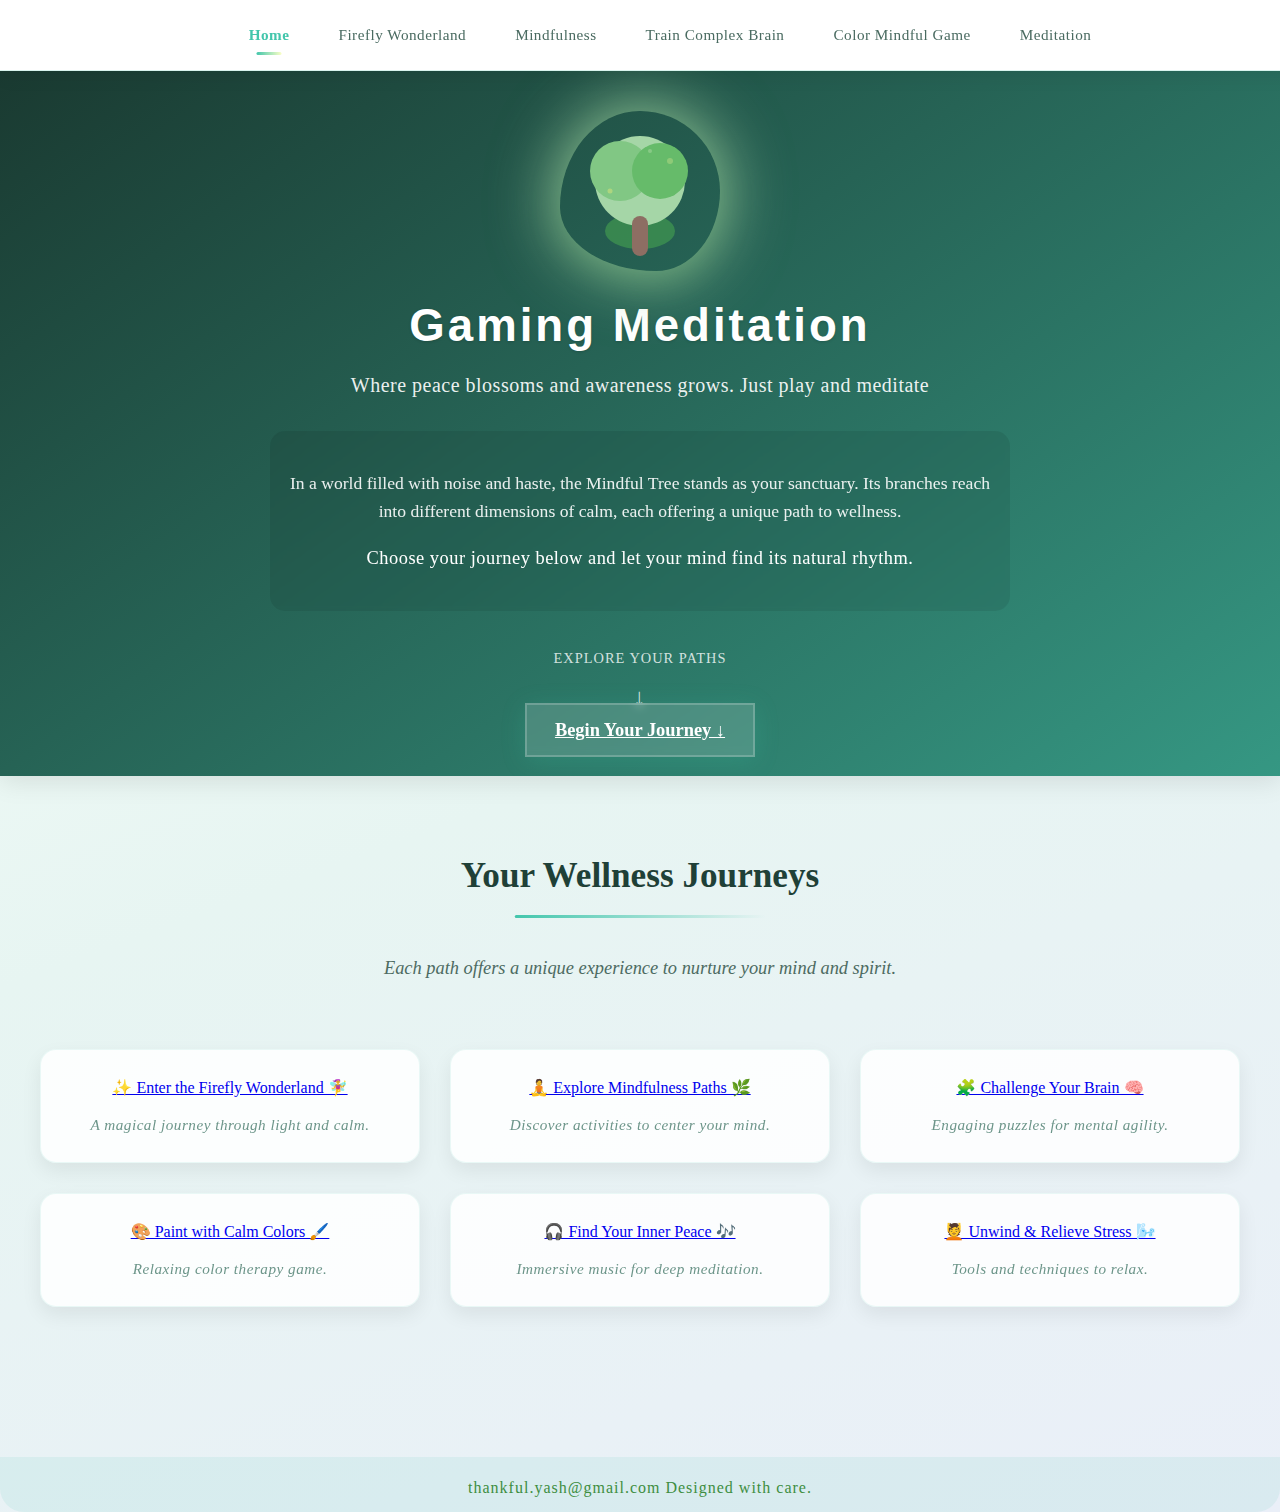
<file: index.html>
<!DOCTYPE html>
<html lang="en">
<head>
    <meta charset="UTF-8">
    <meta name="viewport" content="width=device-width, initial-scale=1.0">
    <title>Mindful Tree - Home</title>
    <link rel="stylesheet" href="styles.css">
</head>
<body class="tree-bg">
    <header class="site-header">
        <nav class="nav">
            <a href="index.html" class="active">Home</a>
            <a href="Firefly wonderland.html">Firefly Wonderland</a>
            <a href="mindfulness.html">Mindfulness</a>
            <a href="train complex brain.html">Train Complex Brain</a>
            <a href="color mindful game.html">Color Mindful Game</a>
            <a href="meditation.html">Meditation</a>
        </nav>
    </header>
    <div class="hero">
        <div class="journey-intro">
            <div class="tree-illustration premium-tree">
                <!-- Animated SVG Tree -->
                <svg viewBox="0 0 160 160" width="160" height="160" class="tree-svg">
                    <ellipse cx="80" cy="120" rx="35" ry="18" fill="#4caf50" opacity="0.5"/>
                    <circle cx="80" cy="70" r="45" fill="#a5d6a7"/>
                    <circle cx="60" cy="60" r="30" fill="#81c784"/>
                    <circle cx="100" cy="60" r="28" fill="#66bb6a"/>
                    <rect x="72" y="105" width="16" height="40" rx="8" fill="#8d6e63"/>
                    <g class="fireflies">
                        <circle cx="110" cy="50" r="3" fill="#fff59d" opacity="0.8">
                            <animate attributeName="opacity" values="0.8;0.1;0.8" dur="2s" repeatCount="indefinite"/>
                        </circle>
                        <circle cx="50" cy="80" r="2.5" fill="#fff176" opacity="0.7">
                            <animate attributeName="opacity" values="0.7;0.2;0.7" dur="2.2s" repeatCount="indefinite"/>
                        </circle>
                        <circle cx="90" cy="40" r="2" fill="#fffde7" opacity="0.6">
                            <animate attributeName="opacity" values="0.6;0.15;0.6" dur="1.8s" repeatCount="indefinite"/>
                        </circle>
                    </g>
                </svg>
            </div>
            <h1 class="main-title premium-title">Gaming Meditation</h1>
            <p class="tagline">Where peace blossoms and awareness grows. Just play and meditate</p>
            
            <div class="story-intro">
                <p>In a world filled with noise and haste, the Mindful Tree stands as your sanctuary. Its branches reach into different dimensions of calm, each offering a unique path to wellness.</p>
                <p class="highlight-text">Choose your journey below and let your mind find its natural rhythm.</p>
            </div>
            
            <div class="scroll-indicator">
                <span>Explore Your Paths</span>
                <div class="arrow-down">↓</div>
            </div>
            <a class="main-btn hero-btn" href="#explore">Begin Your Journey ↓</a>
        </div>
    </div>
    
    <section id="explore" class="journey-paths">
        <h2 class="section-title">Your Wellness Journeys</h2>
        <p class="journey-intro-text">Each path offers a unique experience to nurture your mind and spirit.</p>
        
        <div class="button-group">
            <div class="button-item">
                <a class="main-btn" href="Firefly wonderland.html">✨ Enter the Firefly Wonderland 🧚‍♀️</a>
                <span class="caption">A magical journey through light and calm.</span>
            </div>
            <div class="button-item">
                <a class="main-btn" href="mindfulness.html">🧘 Explore Mindfulness Paths 🌿</a>
                <span class="caption">Discover activities to center your mind.</span>
            </div>
            <div class="button-item">
                <a class="main-btn" href="train complex brain.html">🧩 Challenge Your Brain 🧠</a>
                <span class="caption">Engaging puzzles for mental agility.</span>
            </div>
            <div class="button-item">
                <a class="main-btn" href="color mindful game.html">🎨 Paint with Calm Colors 🖌️</a>
                <span class="caption">Relaxing color therapy game.</span>
            </div>
            <div class="button-item">
                <a class="main-btn" href="meditation.html">🎧 Find Your Inner Peace 🎶</a>
                <span class="caption">Immersive music for deep meditation.</span>
            </div>
            <div class="button-item">
                <a class="main-btn" href="button_combined.html">💆 Unwind & Relieve Stress 🌬️</a>
                <span class="caption">Tools and techniques to relax.</span>
            </div>
        </div>
    </section>

    <footer class="site-footer">
        <span>thankful.yash@gmail.com Designed with care.</span>
    </footer>
    <script src="main.js"></script>
</body>
</html>
</file>
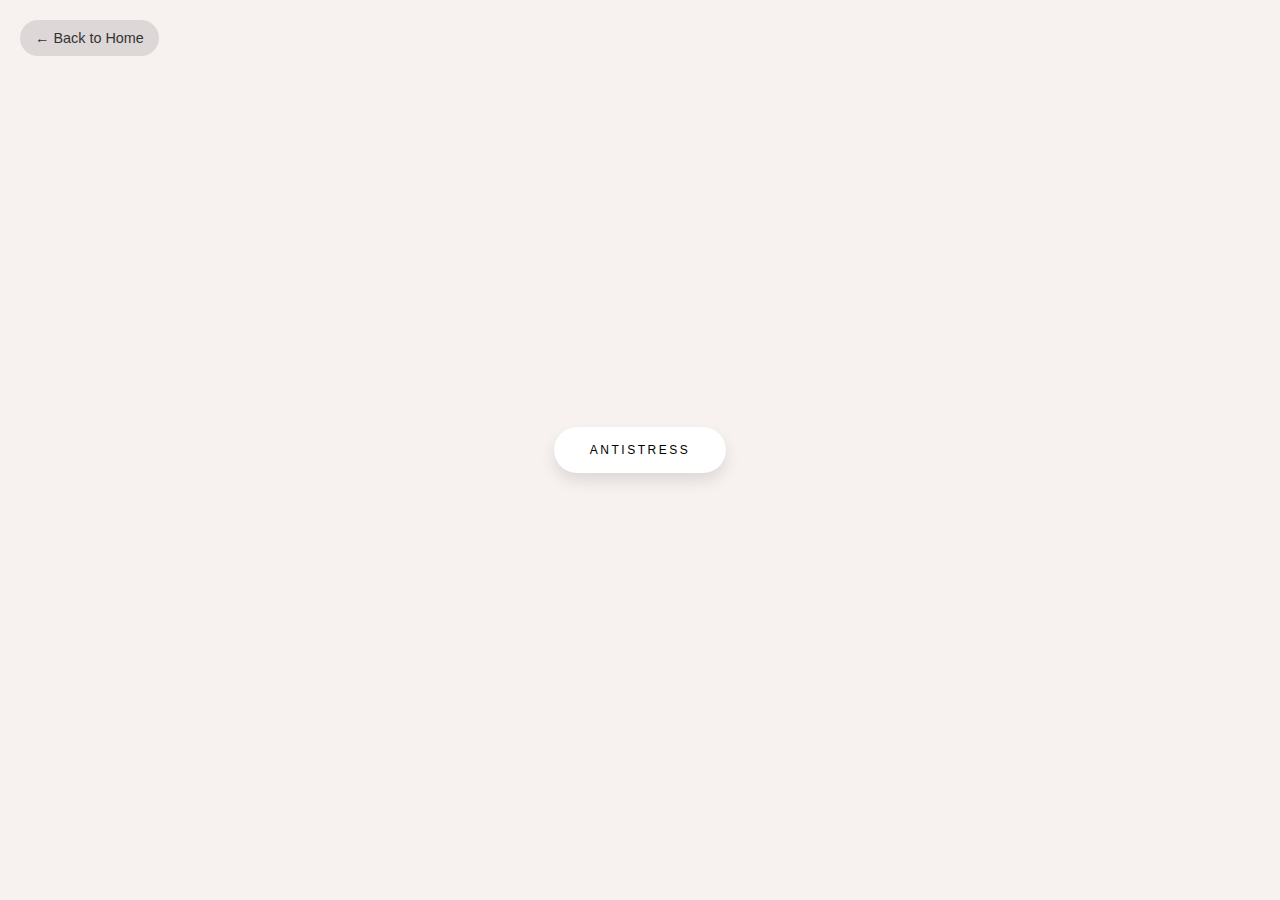
<file: button_combined.html>
<!DOCTYPE html>
<html>
<head>
<meta charset="UTF-8">
<title>button</title>
<style>
body {
  background: #f7f1f0;
  display: flex;
  justify-content: center;
  align-items: center;
  height: 100vh;
  margin: 0;
  font-family: 'Segoe UI', Tahoma, Geneva, Verdana, sans-serif;
  position: relative;
}

.back-button {
  position: absolute;
  top: 20px;
  left: 20px;
  background: rgba(0, 0, 0, 0.1);
  color: #333;
  border: none;
  padding: 10px 15px;
  border-radius: 20px;
  cursor: pointer;
  font-size: 0.9rem;
  transition: all 0.3s ease;
  text-decoration: none;
  z-index: 10;
}

.back-button:hover {
  background: rgba(0, 0, 0, 0.2);
  transform: translateY(-2px);
}
/* From Uiverse.io by cssbuttons-io */ 
button {
  padding: 1.3em 3em;
  font-size: 12px;
  text-transform: uppercase;
  letter-spacing: 2.5px;
  font-weight: 500;
  color: #000;
  background-color: #fff;
  border: none;
  border-radius: 45px;
  box-shadow: 0px 8px 15px rgba(0, 0, 0, 0.1);
  transition: all 0.3s ease 0s;
  cursor: pointer;
  outline: none;
}

button:hover {
  background-color: #23c483;
  box-shadow: 0px 15px 20px rgba(46, 229, 157, 0.4);
  color: #fff;
  transform: translateY(-7px);
}

button:active {
  transform: translateY(-1px);
}
</style>
</head>
<body>
  <a href="index.html" class="back-button">← Back to Home</a>
<!-- From Uiverse.io by cssbuttons-io --> 
<button> AntiStress
</button>
</body>
</html>
</file>
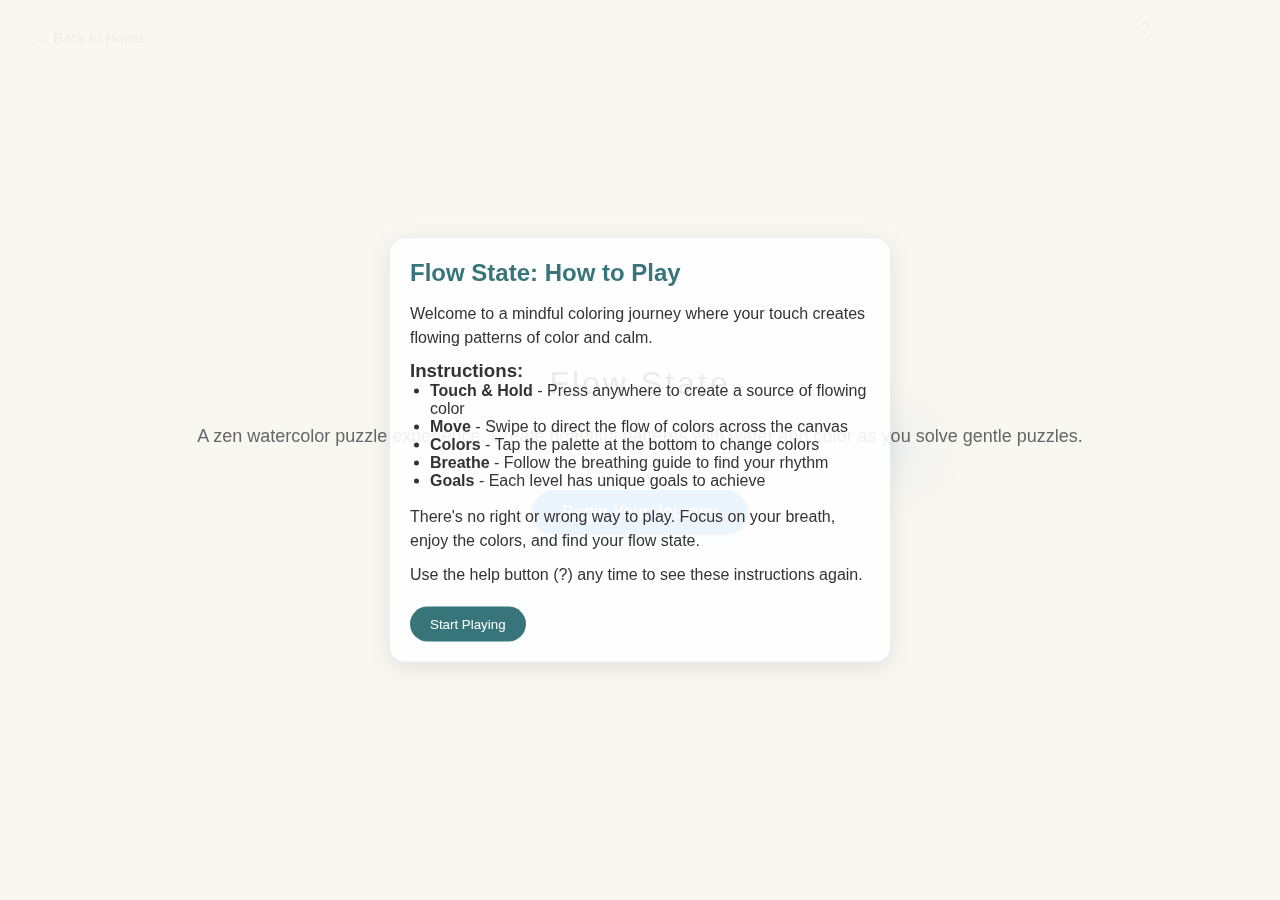
<file: color mindful game.html>
<!DOCTYPE html>
<html lang="en">
<head>
    <meta charset="UTF-8">
    <meta name="viewport" content="width=device-width, initial-scale=1.0, maximum-scale=1.0, user-scalable=no">
    <title>Flow State: Zen Watercolor Puzzles</title>
    <style>
        /* Main styling */
        * {
            margin: 0;
            padding: 0;
            box-sizing: border-box;
            font-family: 'Segoe UI', Tahoma, Geneva, Verdana, sans-serif;
        }
        
        body {
            overflow: hidden;
            background-color: #f5f5f5;
            touch-action: none;
            position: fixed;
            width: 100%;
            height: 100%;
        }
        
        #gameCanvas {
            position: absolute;
            top: 0;
            left: 0;
            width: 100%;
            height: 100%;
            background-image: url('[data-uri]');
            background-size: 100px 100px;
            background-color: #f9f7f1;
            cursor: none;
        }
        
        /* UI Elements */
        .ui-container {
            position: absolute;
            width: 100%;
            padding: 20px;
            z-index: 100;
            pointer-events: none;
        }
        
        .header {
            display: flex;
            justify-content: space-between;
            align-items: center;
            opacity: 0.8;
        }
        
        .back-button {
            position: absolute;
            top: 20px;
            left: 20px;
            background: rgba(255, 255, 255, 0.7);
            color: #333;
            border: none;
            padding: 10px 15px;
            border-radius: 20px;
            cursor: pointer;
            font-size: 0.9rem;
            transition: all 0.3s ease;
            text-decoration: none;
            z-index: 200;
            pointer-events: auto;
        }
        
        .back-button:hover {
            background: rgba(255, 255, 255, 0.9);
            transform: translateY(-2px);
        }
        
        .instructions-panel {
            position: absolute;
            top: 50%;
            left: 50%;
            transform: translate(-50%, -50%);
            background: rgba(255, 255, 255, 0.9);
            color: #333;
            padding: 20px;
            border-radius: 15px;
            max-width: 500px;
            width: 90%;
            box-shadow: 0 5px 25px rgba(0, 0, 0, 0.1);
            z-index: 300;
            text-align: left;
            pointer-events: auto;
            display: none;
        }
        
        .instructions-panel h2 {
            margin-bottom: 15px;
            color: #38757a;
        }
        
        .instructions-panel p {
            margin-bottom: 10px;
            line-height: 1.5;
        }
        
        .instructions-panel ul {
            margin-left: 20px;
            margin-bottom: 15px;
        }
        
        .instructions-panel button {
            background: #38757a;
            color: white;
            border: none;
            padding: 10px 20px;
            border-radius: 20px;
            cursor: pointer;
            margin-top: 10px;
        }
        
        .help-button {
            pointer-events: auto;
        }
        
        .title {
            color: #333;
            font-size: 24px;
            font-weight: 300;
            letter-spacing: 2px;
            text-shadow: 0 2px 4px rgba(0,0,0,0.1);
            opacity: 0;
            transition: opacity 1.5s ease;
        }
        
        .controls {
            display: flex;
            gap: 15px;
        }
        
        .control-btn {
            background: rgba(255, 255, 255, 0.7);
            border: none;
            border-radius: 50%;
            width: 40px;
            height: 40px;
            display: flex;
            align-items: center;
            justify-content: center;
            box-shadow: 0 2px 4px rgba(0,0,0,0.1);
            cursor: pointer;
            opacity: 0;
            transition: opacity 1.5s ease, transform 0.3s ease;
            pointer-events: auto;
        }
        
        .control-btn:hover {
            transform: scale(1.1);
            background: rgba(255, 255, 255, 0.9);
        }
        
        .color-palette {
            position: absolute;
            bottom: 30px;
            left: 50%;
            transform: translateX(-50%);
            display: flex;
            gap: 10px;
            padding: 10px 15px;
            background: rgba(255, 255, 255, 0.7);
            border-radius: 30px;
            box-shadow: 0 4px 12px rgba(0,0,0,0.1);
            opacity: 0;
            transition: opacity 1.5s ease;
            pointer-events: auto;
        }
        
        .color-option {
            width: 30px;
            height: 30px;
            border-radius: 50%;
            border: 2px solid white;
            cursor: pointer;
            transition: transform 0.3s ease;
        }
        
        .color-option:hover {
            transform: scale(1.2);
        }
        
        .color-option.active {
            transform: scale(1.2);
            box-shadow: 0 0 0 2px white, 0 0 0 4px currentColor;
        }
        
        .intro-screen {
            position: absolute;
            top: 0;
            left: 0;
            width: 100%;
            height: 100%;
            display: flex;
            flex-direction: column;
            justify-content: center;
            align-items: center;
            background: rgba(249, 247, 241, 0.95);
            z-index: 200;
            text-align: center;
            opacity: 1;
            transition: opacity 1s ease;
            pointer-events: auto;
        }
        
        .intro-title {
            font-size: 32px;
            margin-bottom: 20px;
            color: #333;
            font-weight: 300;
            letter-spacing: 3px;
        }
        
        .intro-subtitle {
            font-size: 18px;
            margin-bottom: 40px;
            color: #666;
            max-width: 80%;
            line-height: 1.6;
        }
        
        .start-btn {
            padding: 12px 30px;
            background: #418fde;
            border: none;
            border-radius: 30px;
            color: white;
            font-size: 18px;
            cursor: pointer;
            transition: transform 0.3s ease, background 0.3s ease;
            box-shadow: 0 4px 12px rgba(65, 143, 222, 0.3);
        }
        
        .start-btn:hover {
            transform: scale(1.05);
            background: #3a80c7;
        }
        
        .instructions {
            position: absolute;
            bottom: 100px;
            left: 50%;
            transform: translateX(-50%);
            background: rgba(255, 255, 255, 0.7);
            border-radius: 15px;
            padding: 12px 20px;
            box-shadow: 0 4px 12px rgba(0,0,0,0.1);
            opacity: 0;
            transition: opacity 1.5s ease;
            pointer-events: none;
        }
        
        .instruction-text {
            color: #333;
            font-size: 16px;
            text-align: center;
        }
        
        .level-complete {
            position: absolute;
            top: 0;
            left: 0;
            width: 100%;
            height: 100%;
            display: flex;
            flex-direction: column;
            justify-content: center;
            align-items: center;
            background: rgba(249, 247, 241, 0.8);
            z-index: 150;
            text-align: center;
            opacity: 0;
            pointer-events: none;
            transition: opacity 1s ease;
        }
        
        .complete-title {
            font-size: 32px;
            margin-bottom: 20px;
            color: #333;
            font-weight: 300;
        }
        
        .artwork {
            width: 300px;
            height: 300px;
            border-radius: 10px;
            margin-bottom: 30px;
            box-shadow: 0 8px 24px rgba(0,0,0,0.2);
            background: white;
            overflow: hidden;
        }
        
        .next-btn {
            padding: 12px 30px;
            background: #418fde;
            border: none;
            border-radius: 30px;
            color: white;
            font-size: 18px;
            cursor: pointer;
            transition: transform 0.3s ease, background 0.3s ease;
            box-shadow: 0 4px 12px rgba(65, 143, 222, 0.3);
            pointer-events: auto;
        }
        
        .next-btn:hover {
            transform: scale(1.05);
            background: #3a80c7;
        }
        
        .cursor-circle {
            position: absolute;
            width: 20px;
            height: 20px;
            border-radius: 50%;
            pointer-events: none;
            z-index: 110;
            opacity: 0.7;
            transform: translate(-50%, -50%);
            transition: width 0.3s ease, height 0.3s ease;
            box-shadow: 0 0 10px rgba(0,0,0,0.2);
        }
        
        .breathing-guide {
            position: absolute;
            top: 50%;
            left: 50%;
            transform: translate(-50%, -50%);
            width: 100px;
            height: 100px;
            border-radius: 50%;
            background: rgba(255, 255, 255, 0.2);
            z-index: 90;
            opacity: 0;
            pointer-events: none;
            transition: opacity 1s ease;
        }
        
        .breathing-circle {
            position: absolute;
            top: 50%;
            left: 50%;
            width: 80px;
            height: 80px;
            border-radius: 50%;
            background: rgba(255, 255, 255, 0.5);
            transform: translate(-50%, -50%);
            animation: breathe 8s infinite ease-in-out;
        }
        
        @keyframes breathe {
            0%, 100% {
                transform: translate(-50%, -50%) scale(0.8);
            }
            50% {
                transform: translate(-50%, -50%) scale(1.2);
            }
        }
        
        .level-indicator {
            position: absolute;
            top: 20px;
            right: 20px;
            background: rgba(255, 255, 255, 0.7);
            border-radius: 15px;
            padding: 8px 15px;
            box-shadow: 0 2px 8px rgba(0,0,0,0.1);
            opacity: 0;
            transition: opacity 1.5s ease;
        }
        
        .level-text {
            color: #333;
            font-size: 14px;
        }
        
        @media (max-width: 768px) {
            .intro-title {
                font-size: 28px;
            }
            
            .intro-subtitle {
                font-size: 16px;
            }
            
            .color-palette {
                bottom: 20px;
            }
            
            .instructions {
                bottom: 80px;
            }
            
            .color-option {
                width: 25px;
                height: 25px;
            }
        }
    </style>
</head>
<body>
    <canvas id="gameCanvas"></canvas>
    
    <a href="index.html" class="back-button">← Back to Home</a>
    
    <div class="instructions-panel" id="instructionsPanel">
        <h2>Flow State: How to Play</h2>
        <p>Welcome to a mindful coloring journey where your touch creates flowing patterns of color and calm.</p>
        <h3>Instructions:</h3>
        <ul>
            <li><strong>Touch & Hold</strong> - Press anywhere to create a source of flowing color</li>
            <li><strong>Move</strong> - Swipe to direct the flow of colors across the canvas</li>
            <li><strong>Colors</strong> - Tap the palette at the bottom to change colors</li>
            <li><strong>Breathe</strong> - Follow the breathing guide to find your rhythm</li>
            <li><strong>Goals</strong> - Each level has unique goals to achieve</li>
        </ul>
        <p>There's no right or wrong way to play. Focus on your breath, enjoy the colors, and find your flow state.</p>
        <p>Use the help button (?) any time to see these instructions again.</p>
        <button onclick="document.getElementById('instructionsPanel').style.display='none';">Start Playing</button>
    </div>
    
    <div class="ui-container">
        <div class="header">
            <h1 class="title">Flow State</h1>
            <div class="controls">
                <div class="help-button" onclick="showInstructions()">?</div>
                <button class="control-btn" id="resetBtn">
                    <svg xmlns="http://www.w3.org/2000/svg" width="20" height="20" viewBox="0 0 24 24" fill="none" stroke="currentColor" stroke-width="2" stroke-linecap="round" stroke-linejoin="round">
                        <path d="M3 12a9 9 0 0 1 9-9 9.75 9.75 0 0 1 6.74 2.74L21 8"></path>
                        <path d="M21 3v5h-5"></path>
                        <path d="M21 12a9 9 0 0 1-9 9 9.75 9.75 0 0 1-6.74-2.74L3 16"></path>
                        <path d="M3 21v-5h5"></path>
                    </svg>
                </button>
                <button class="control-btn" id="helpBtn" onclick="toggleHelp()">
                    <svg xmlns="http://www.w3.org/2000/svg" width="20" height="20" viewBox="0 0 24 24" fill="none" stroke="currentColor" stroke-width="2" stroke-linecap="round" stroke-linejoin="round">
                        <circle cx="12" cy="12" r="10"></circle>
                        <path d="M9.09 9a3 3 0 0 1 5.83 1c0 2-3 3-3 3"></path>
                        <line x1="12" y1="17" x2="12.01" y2="17"></line>
                    </svg>
                </button>
            </div>
        </div>
        
        <div class="instructions">
            <p class="instruction-text">Tap to place color. Swipe to guide the flow.</p>
        </div>
        
        <div class="color-palette">
            <div class="color-option active" style="background-color: #418fde;" data-color="#418fde"></div>
            <div class="color-option" style="background-color: #de5f65;" data-color="#de5f65"></div>
            <div class="color-option" style="background-color: #76c168;" data-color="#76c168"></div>
            <div class="color-option" style="background-color: #e6b54c;" data-color="#e6b54c"></div>
            <div class="color-option" style="background-color: #9b6ad8;" data-color="#9b6ad8"></div>
        </div>
    </div>
    
    <div class="breathing-guide">
        <div class="breathing-circle"></div>
    </div>
    
    <div class="level-indicator">
        <p class="level-text">Level 1: First Flow</p>
    </div>
    
    <div class="intro-screen">
        <h1 class="intro-title">Flow State</h1>
        <p class="intro-subtitle">A zen watercolor puzzle experience. Create beautiful patterns with water and color as you solve gentle puzzles.</p>
        <button class="start-btn">Begin Your Journey</button>
    </div>
    
    <div class="level-complete">
        <h2 class="complete-title">Beautiful Creation</h2>
        <div class="artwork">
            <canvas id="artworkCanvas"></canvas>
        </div>
        <button class="next-btn">Continue to Next Flow</button>
    </div>
    
    <div class="cursor-circle"></div>
    
    <script>
        document.addEventListener('DOMContentLoaded', function() {
            // Canvas setup
            const canvas = document.getElementById('gameCanvas');
            const ctx = canvas.getContext('2d');
            const artworkCanvas = document.getElementById('artworkCanvas');
            const artCtx = artworkCanvas.getContext('2d');
            
            // UI Elements
            const introScreen = document.querySelector('.intro-screen');
            const startButton = document.querySelector('.start-btn');
            const title = document.querySelector('.title');
            const controlButtons = document.querySelectorAll('.control-btn');
            const colorPalette = document.querySelector('.color-palette');
            const colorOptions = document.querySelectorAll('.color-option');
            const instructions = document.querySelector('.instructions');
            const levelIndicator = document.querySelector('.level-indicator');
            const breathingGuide = document.querySelector('.breathing-guide');
            const cursorCircle = document.querySelector('.cursor-circle');
            const levelComplete = document.querySelector('.level-complete');
            const nextButton = document.querySelector('.next-btn');
            const resetButton = document.getElementById('resetBtn');
            const helpButton = document.getElementById('helpBtn');
            
            // Game parameters
            let activeColor = '#418fde';
            let currentLevel = 1;
            let isPointerDown = false;
            let lastPointerX = 0;
            let lastPointerY = 0;
            let particles = [];
            let flows = [];
            let goalAreas = [];
            let completedGoals = 0;
            let totalGoals = 0;
            let isGameActive = false;
            let canvasWidth, canvasHeight;
            
            // Resize canvas to full window size
            function resizeCanvas() {
                canvasWidth = window.innerWidth;
                canvasHeight = window.innerHeight;
                canvas.width = canvasWidth;
                canvas.height = canvasHeight;
                artworkCanvas.width = 300;
                artworkCanvas.height = 300;
            }
            
            // Initialize the game
            function initGame() {
                resizeCanvas();
                setupEventListeners();
                setupGameLevel(currentLevel);
                animateBreathingGuide();
                requestAnimationFrame(gameLoop);
            }
            
            // Set up event listeners
            function setupEventListeners() {
                // Start button
                startButton.addEventListener('click', startGame);
                
                // Next level button
                nextButton.addEventListener('click', nextLevel);
                
                // Reset button
                resetButton.addEventListener('click', resetLevel);
                
                // Help button
                helpButton.addEventListener('click', toggleHelp);
                
                // Color selection
                colorOptions.forEach(option => {
                    option.addEventListener('click', function() {
                        colorOptions.forEach(opt => opt.classList.remove('active'));
                        this.classList.add('active');
                        activeColor = this.getAttribute('data-color');
                        cursorCircle.style.backgroundColor = activeColor;
                    });
                });
                
                // Touch/mouse events for the canvas
                canvas.addEventListener('pointerdown', handlePointerDown);
                canvas.addEventListener('pointermove', handlePointerMove);
                canvas.addEventListener('pointerup', handlePointerUp);
                canvas.addEventListener('pointerout', handlePointerUp);
                
                // Window resize
                window.addEventListener('resize', resizeCanvas);
                
                // Mouse move for cursor circle
                document.addEventListener('mousemove', function(e) {
                    cursorCircle.style.left = `${e.clientX}px`;
                    cursorCircle.style.top = `${e.clientY}px`;
                });
                
                // Touch move for cursor circle
                document.addEventListener('touchmove', function(e) {
                    if (e.touches.length > 0) {
                        cursorCircle.style.left = `${e.touches[0].clientX}px`;
                        cursorCircle.style.top = `${e.touches[0].clientY}px`;
                    }
                });
            }
            
            // Start the game
            function startGame() {
                introScreen.style.opacity = '0';
                setTimeout(() => {
                    introScreen.style.display = 'none';
                    showGameUI();
                    isGameActive = true;
                }, 1000);
            }
            
            // Show the game UI elements
            function showGameUI() {
                title.style.opacity = '1';
                controlButtons.forEach(btn => btn.style.opacity = '1');
                colorPalette.style.opacity = '1';
                instructions.style.opacity = '1';
                levelIndicator.style.opacity = '1';
                
                // Set cursor color
                cursorCircle.style.backgroundColor = activeColor;
            }
            
            // Set up a specific game level
            function setupGameLevel(level) {
                // Clear previous level
                particles = [];
                flows = [];
                goalAreas = [];
                completedGoals = 0;
                
                // Update level indicator
                document.querySelector('.level-text').textContent = `Level ${level}: ${getLevelName(level)}`;
                
                // Set up goals based on level
                switch(level) {
                    case 1:
                        // Simple level with one goal area
                        goalAreas.push({
                            x: canvasWidth * 0.7,
                            y: canvasHeight * 0.5,
                            radius: 80,
                            color: 'rgba(65, 143, 222, 0.3)',
                            targetColor: '#418fde',
                            filled: 0,
                            requiredFill: 70
                        });
                        totalGoals = 1;
                        break;
                    case 2:
                        // Two goal areas with different colors
                        goalAreas.push({
                            x: canvasWidth * 0.3,
                            y: canvasHeight * 0.3,
                            radius: 70,
                            color: 'rgba(222, 95, 101, 0.3)',
                            targetColor: '#de5f65',
                            filled: 0,
                            requiredFill: 60
                        });
                        goalAreas.push({
                            x: canvasWidth * 0.7,
                            y: canvasHeight * 0.7,
                            radius: 70,
                            color: 'rgba(118, 193, 104, 0.3)',
                            targetColor: '#76c168',
                            filled: 0,
                            requiredFill: 60
                        });
                        totalGoals = 2;
                        break;
                    case 3:
                        // Three goal areas in a triangle pattern
                        goalAreas.push({
                            x: canvasWidth * 0.5,
                            y: canvasHeight * 0.3,
                            radius: 60,
                            color: 'rgba(155, 106, 216, 0.3)',
                            targetColor: '#9b6ad8',
                            filled: 0,
                            requiredFill: 50
                        });
                        goalAreas.push({
                            x: canvasWidth * 0.3,
                            y: canvasHeight * 0.7,
                            radius: 60,
                            color: 'rgba(230, 181, 76, 0.3)',
                            targetColor: '#e6b54c',
                            filled: 0,
                            requiredFill: 50
                        });
                        goalAreas.push({
                            x: canvasWidth * 0.7,
                            y: canvasHeight * 0.7,
                            radius: 60,
                            color: 'rgba(65, 143, 222, 0.3)',
                            targetColor: '#418fde',
                            filled: 0,
                            requiredFill: 50
                        });
                        totalGoals = 3;
                        break;
                    default:
                        // Random generated levels for beyond level 3
                        const numGoals = Math.min(level, 5);
                        const colorOptions = ['#418fde', '#de5f65', '#76c168', '#e6b54c', '#9b6ad8'];
                        
                        for (let i = 0; i < numGoals; i++) {
                            const color = colorOptions[i % colorOptions.length];
                            const radius = Math.max(90 - (level * 5), 40);
                            
                            goalAreas.push({
                                x: canvasWidth * (0.2 + (0.6 * Math.random())),
                                y: canvasHeight * (0.2 + (0.6 * Math.random())),
                                radius: radius,
                                color: `${color}4D`, // 30% opacity version
                                targetColor: color,
                                filled: 0,
                                requiredFill: Math.max(80 - (level * 5), 30)
                            });
                        }
                        totalGoals = numGoals;
                        break;
                }
                
                // Clear the canvas for the new level
                ctx.clearRect(0, 0, canvasWidth, canvasHeight);
            }
            
            // Reset the current level
            function resetLevel() {
                setupGameLevel(currentLevel);
                
                // Add subtle visual feedback
                canvas.style.transition = 'filter 0.5s ease';
                canvas.style.filter = 'brightness(1.2)';
                setTimeout(() => {
                    canvas.style.filter = 'brightness(1)';
                }, 500);
            }
            
            // Toggle help/instructions visibility
            function toggleHelp() {
                const currentOpacity = parseFloat(window.getComputedStyle(instructions).opacity);
                
                if (currentOpacity === 0) {
                    instructions.style.opacity = '1';
                    instructions.style.pointerEvents = 'auto';
                    breathingGuide.style.opacity = '0.7';
                } else {
                    instructions.style.opacity = '0';
                    instructions.style.pointerEvents = 'none';
                    breathingGuide.style.opacity = '0';
                }
            }
            
            function showInstructions() {
                document.getElementById('instructionsPanel').style.display = 'block';
            }
            
            // Get level name based on level number
            function getLevelName(level) {
                const levelNames = [
                    "First Flow",
                    "Double Harmony",
                    "Triangle Balance",
                    "Four Corners",
                    "Color Symphony",
                    "Flowing River",
                    "Mountain Stream",
                    "Ocean Currents",
                    "Forest Whispers",
                    "Sky Dreams"
                ];
                
                return levelNames[level - 1] || `Flow ${level}`;
            }
            
            // Create the breathing animation guide
            function animateBreathingGuide() {
                // The breathing animation is handled by CSS
            }
            
            // Handle pointer down event (tap/click)
            function handlePointerDown(e) {
                if (!isGameActive) return;
                
                isPointerDown = true;
                const rect = canvas.getBoundingClientRect();
                lastPointerX = (e.clientX || e.touches[0].clientX) - rect.left;
                lastPointerY = (e.clientY || e.touches[0].clientY) - rect.top;
                
                // Create a source of color
                createColorSource(lastPointerX, lastPointerY, activeColor);
                
                // Make cursor larger when pressed
                cursorCircle.style.width = '30px';
                cursorCircle.style.height = '30px';
            }
            
            // Handle pointer move event (swipe/drag)
            function handlePointerMove(e) {
                if (!isGameActive) return;
                
                const rect = canvas.getBoundingClientRect();
                const currentX = (e.clientX || (e.touches && e.touches[0].clientX)) - rect.left;
                const currentY = (e.clientY || (e.touches && e.touches[0].clientY)) - rect.top;
                
                // Update cursor position
                cursorCircle.style.left = `${(e.clientX || (e.touches && e.touches[0].clientX))}px`;
                cursorCircle.style.top = `${(e.clientY || (e.touches && e.touches[0].clientY))}px`;
                
                if (isPointerDown) {
                    // Create flow points along the swipe path
                    createFlowPoint(lastPointerX, lastPointerY, currentX, currentY);
                    
                    // Update position for next move
                    lastPointerX = currentX;
                    lastPointerY = currentY;
                }
            }
            
            // Handle pointer up event (release)
            function handlePointerUp() {
                isPointerDown = false;
                
                // Return cursor to normal size
                cursorCircle.style.width = '20px';
                cursorCircle.style.height = '20px';
            }
            
            // Create a source of color particles
            function createColorSource(x, y, color) {
                const source = {
                    x: x,
                    y: y,
                    color: color,
                    strength: 100,
                    lastEmit: 0
                };
                
                // Create initial burst of particles
                for (let i = 0; i < 20; i++) {
                    createParticle(x, y, color);
                }
                
                // Add to particles sources
                particles.push(source);
            }
            
            // Create a flow direction point
            function createFlowPoint(x1, y1, x2, y2) {
                const dx = x2 - x1;
                const dy = y2 - y1;
                const distance = Math.sqrt(dx * dx + dy * dy);
                
                // Create flow points along the path
                const numPoints = Math.max(1, Math.floor(distance / 10));
                for (let i = 0; i < numPoints; i++) {
                    const ratio = i / numPoints;
                    const x = x1 + dx * ratio;
                    const y = y1 + dy * ratio;
                    
                    flows.push({
                        x: x,
                        y: y,
                        dirX: dx / distance,
                        dirY: dy / distance,
                        strength: 2,
                        radius: 40,
                        life: 100
                    });
                }
            }
            
            // Create an individual color particle
            function createParticle(x, y, color, velocityX = 0, velocityY = 0) {
                const variance = 2;
                const particle = {
                    x: x,
                    y: y,
                    size: 3 + Math.random() * 5,
                    color: color,
                    alpha: 0.7 + Math.random() * 0.3,
                    velocityX: velocityX + (Math.random() * variance * 2 - variance),
                    velocityY: velocityY + (Math.random() * variance * 2 - variance),
                    life: 200 + Math.random() * 100,
                    decay: 0.94 + Math.random() * 0.05
                };
                
                particles.push(particle);
                return particle;
            }
            
            // Update all game objects
            function updateGameObjects() {
                // Update particles
                for (let i = particles.length - 1; i >= 0; i--) {
                    const p = particles[i];
                    
                    // Check if it's a particle or a source
                    if (p.velocityX !== undefined) {
                        // It's a particle
                        p.life--;
                        
                        // Apply flow forces
                        for (const flow of flows) {
                            const dx = p.x - flow.x;
                            const dy = p.y - flow.y;
                            const distance = Math.sqrt(dx * dx + dy * dy);
                            
                            if (distance < flow.radius) {
                                const force = (1 - distance / flow.radius) * flow.strength;
                                p.velocityX += flow.dirX * force;
                                p.velocityY += flow.dirY * force;
                            }
                        }
                        
                        // Apply velocity with decay
                        p.velocityX *= p.decay;
                        p.velocityY *= p.decay;
                        
                        p.x += p.velocityX;
                        p.y += p.velocityY;
                        
                        // Check if the particle is in a goal area
                        for (const goal of goalAreas) {
                            const dx = p.x - goal.x;
                            const dy = p.y - goal.y;
                            const distance = Math.sqrt(dx * dx + dy * dy);
                            
                            if (distance < goal.radius && p.color === goal.targetColor) {
                                // Count this particle towards filling the goal
                                goal.filled += (p.size / 50); // Weight by particle size
                            }
                        }
                        
                        // Remove dead particles
                        if (p.life <= 0) {
                            particles.splice(i, 1);
                        }
                    } else {
                        // It's a source - emit particles
                        p.strength -= 0.5;
                        
                        if (p.strength > 0 && performance.now() - p.lastEmit > 100) {
                            p.lastEmit = performance.now();
                            
                            // Emit 3 particles in random directions
                            for (let j = 0; j < 3; j++) {
                                createParticle(
                                    p.x + (Math.random() * 10 - 5),
                                    p.y + (Math.random() * 10 - 5),
                                    p.color
                                );
                            }
                        }
                        
                        // Remove depleted sources
                        if (p.strength <= 0) {
                            particles.splice(i, 1);
                        }
                    }
                }
                
                // Update flows
                for (let i = flows.length - 1; i >= 0; i--) {
                    flows[i].life--;
                    if (flows[i].life <= 0) {
                        flows.splice(i, 1);
                    }
                }
                
                // Check goal completion
                checkGoalCompletion();
            }
            
            // Check if the level goals are completed
            function checkGoalCompletion() {
                completedGoals = 0;
                
                for (const goal of goalAreas) {
                    if (goal.filled >= goal.requiredFill) {
                        completedGoals++;
                    }
                }
                
                // If all goals are complete, end the level
                if (completedGoals >= totalGoals && totalGoals > 0) {
                    completeLevel();
                }
            }
            
            // Handle level completion
            function completeLevel() {
                isGameActive = false;
                
                // Capture the artwork
                captureArtwork();
                
                // Show level complete screen
                levelComplete.style.opacity = '1';
                levelComplete.style.pointerEvents = 'auto';
            }
            
            // Go to the next level
            function nextLevel() {
                currentLevel++;
                
                // Hide level complete screen
                levelComplete.style.opacity = '0';
                levelComplete.style.pointerEvents = 'none';
                
                // Set up the next level
                setupGameLevel(currentLevel);
                
                // Resume the game
                isGameActive = true;
            }
            
            // Capture the current canvas state as artwork
            function captureArtwork() {
                // Clear artwork canvas
                artCtx.clearRect(0, 0, artworkCanvas.width, artworkCanvas.height);
                
                // Draw a paper-like background
                artCtx.fillStyle = '#f9f7f1';
                artCtx.fillRect(0, 0, artworkCanvas.width, artworkCanvas.height);
                
                // Scale and copy from the main canvas
                const scaleFactor = Math.min(
                    artworkCanvas.width / canvasWidth,
                    artworkCanvas.height / canvasHeight
                );
                
                const srcWidth = artworkCanvas.width / scaleFactor;
                const srcHeight = artworkCanvas.height / scaleFactor;
                const srcX = (canvasWidth - srcWidth) / 2;
                const srcY = (canvasHeight - srcHeight) / 2;
                
                artCtx.drawImage(
                    canvas,
                    srcX, srcY, srcWidth, srcHeight,
                    0, 0, artworkCanvas.width, artworkCanvas.height
                );
                
                // Add a subtle frame
                artCtx.strokeStyle = 'rgba(0, 0, 0, 0.1)';
                artCtx.lineWidth = 4;
                artCtx.strokeRect(2, 2, artworkCanvas.width - 4, artworkCanvas.height - 4);
            }
            
            // Main game rendering function
            function renderGame() {
                // No need to clear the entire canvas each frame for watercolor effect
                // Instead, apply a fading effect to create persistence
                ctx.fillStyle = 'rgba(249, 247, 241, 0.03)';
                ctx.fillRect(0, 0, canvasWidth, canvasHeight);
                
                // Render goal areas
                for (const goal of goalAreas) {
                    // Draw goal area
                    const gradient = ctx.createRadialGradient(
                        goal.x, goal.y, 0,
                        goal.x, goal.y, goal.radius
                    );
                    gradient.addColorStop(0, goal.color);
                    gradient.addColorStop(1, 'rgba(249, 247, 241, 0)');
                    
                    ctx.beginPath();
                    ctx.arc(goal.x, goal.y, goal.radius, 0, Math.PI * 2);
                    ctx.fillStyle = gradient;
                    ctx.fill();
                    
                    // Draw fill progress indicator
                    const fillRatio = Math.min(1, goal.filled / goal.requiredFill);
                    const progressRadius = 5;
                    const progressAngle = fillRatio * Math.PI * 2;
                    
                    ctx.beginPath();
                    ctx.arc(goal.x, goal.y, goal.radius + 10, 0, progressAngle);
                    ctx.strokeStyle = goal.targetColor;
                    ctx.lineWidth = 3;
                    ctx.stroke();
                }
                
                // Render flow direction indicators
                for (const flow of flows) {
                    const alpha = flow.life / 100;
                    ctx.beginPath();
                    ctx.arc(flow.x, flow.y, 5, 0, Math.PI * 2);
                    ctx.fillStyle = `rgba(255, 255, 255, ${alpha * 0.3})`;
                    ctx.fill();
                }
                
                // Render particles
                for (const p of particles) {
                    // Skip rendering sources
                    if (p.velocityX === undefined) continue;
                    
                    const alpha = (p.life / 300) * p.alpha;
                    ctx.beginPath();
                    ctx.arc(p.x, p.y, p.size, 0, Math.PI * 2);
                    
                    // Create a radial gradient for each particle
                    const gradient = ctx.createRadialGradient(
                        p.x, p.y, 0,
                        p.x, p.y, p.size
                    );
                    gradient.addColorStop(0, `${p.color}`);
                    gradient.addColorStop(1, `${p.color}00`);
                    
                    ctx.fillStyle = gradient;
                    ctx.globalAlpha = alpha;
                    ctx.fill();
                    ctx.globalAlpha = 1;
                }
            }
            
            // Main game loop
            function gameLoop() {
                if (isGameActive) {
                    updateGameObjects();
                }
                
                renderGame();
                requestAnimationFrame(gameLoop);
            }
            
            // Initialize the game
            initGame();
            
            // Show instructions on first load
            setTimeout(() => {
                document.getElementById('instructionsPanel').style.display = 'block';
            }, 500);
        });
    </script>
</body>
</html>
</file>
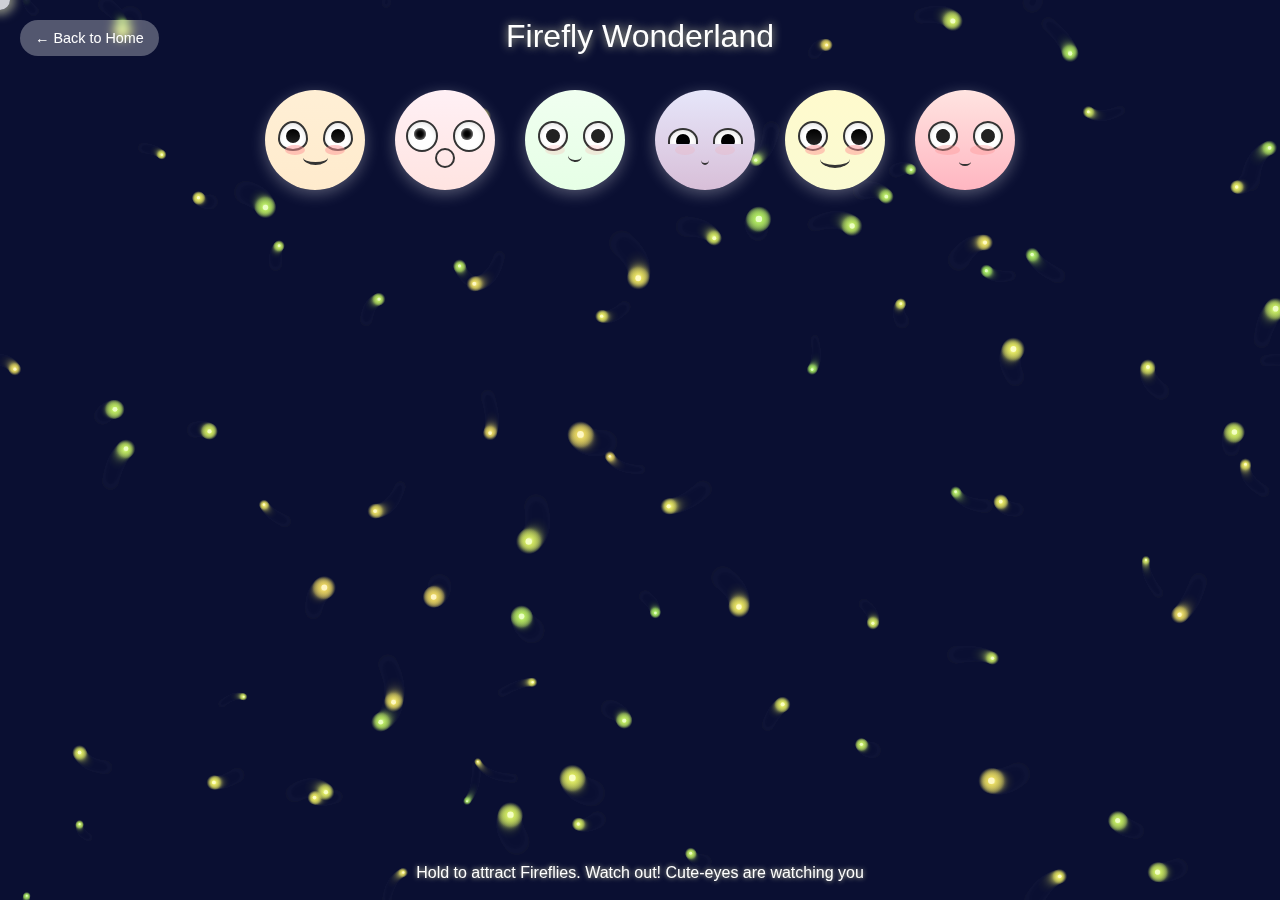
<file: Firefly wonderland.html>
<!DOCTYPE html>
<html lang="en">
<head>
  <meta charset="UTF-8" />
  <meta name="viewport" content="width=device-width, initial-scale=1.0"/>
  <title>Firefly Landing</title>
  <style>
    body {
      margin: 0;
      overflow: hidden;
      background: radial-gradient(circle at center, #0b1033 0%, #000000 100%);
      font-family: sans-serif;
      cursor: none;
    }
    
    .back-button {
      position: absolute;
      top: 20px;
      left: 20px;
      background: rgba(255, 255, 255, 0.3);
      color: white;
      border: none;
      padding: 10px 15px;
      border-radius: 20px;
      cursor: pointer;
      font-size: 0.9rem;
      transition: all 0.3s ease;
      text-decoration: none;
      z-index: 10;
      backdrop-filter: blur(5px);
    }
    
    .back-button:hover {
      background: rgba(255, 255, 255, 0.5);
      transform: translateY(-2px);
    }

    canvas {
      position: absolute;
      top: 0;
      left: 0;
      z-index: 1;
    }

    .faces-container {
      position: absolute;
      top: 10%;
      left: 50%;
      transform: translateX(-50%);
      display: flex;
      flex-wrap: wrap;
      justify-content: center;
      gap: 30px;
      z-index: 2;
      width: 90%;
      max-width: 800px;
    }

    .face {
      width: 100px;
      height: 100px;
      background: #ffefd5;
      border-radius: 50%;
      position: relative;
      display: flex;
      justify-content: center;
      align-items: center;
      box-shadow: 0 4px 15px rgba(255, 255, 255, 0.3);
      transition: transform 0.2s ease;
      overflow: visible;
    }

    .face:hover {
      transform: scale(1.1);
    }

    .eyes {
      display: flex;
      justify-content: center;
      gap: 15px;
      margin-bottom: 8px;
    }

    .eye {
      width: 26px;
      height: 26px;
      background: #ffffff;
      border-radius: 50%;
      position: relative;
      overflow: hidden;
      border: 2px solid #333;
      box-shadow: 0 2px 4px rgba(0,0,0,0.1) inset;
    }

    .pupil {
      width: 14px;
      height: 14px;
      background: #000;
      border-radius: 50%;
      position: absolute;
      top: 6px;
      left: 6px;
      transition: all 0.15s cubic-bezier(0.25, 0.46, 0.45, 0.94);
    }
    
    /* Cute face features */
    .blush {
      position: absolute;
      width: 20px;
      height: 10px;
      background: rgba(255, 150, 150, 0.5);
      border-radius: 50%;
      top: 55%;
    }
    
    .blush.left {
      left: 20%;
    }
    
    .blush.right {
      right: 20%;
    }

    .mouth {
      position: absolute;
      bottom: 25px;
      width: 30px;
      height: 15px;
      border-bottom: 3px solid #333;
      border-radius: 50%;
    }

    .cursor {
      position: absolute;
      width: 20px;
      height: 20px;
      background: rgba(255, 255, 255, 0.8);
      border-radius: 50%;
      pointer-events: none;
      z-index: 999;
      transform: translate(-50%, -50%);
      box-shadow: 0 0 10px 5px rgba(255, 255, 200, 0.5);
      transition: transform 0.1s ease;
    }
    
    .cursor.active {
      transform: translate(-50%, -50%) scale(1.5);
      background: rgba(255, 255, 100, 0.8);
    }
    
    .title {
      position: absolute;
      top: 2%;
      left: 0;
      right: 0;
      text-align: center;
      color: #fff;
      font-size: 2rem;
      text-shadow: 0 0 10px rgba(255, 255, 200, 0.8);
      z-index: 2;
    }
    
    .instructions {
      position: absolute;
      bottom: 2%;
      left: 0;
      right: 0;
      text-align: center;
      color: #fff;
      font-size: 1rem;
      text-shadow: 0 0 5px rgba(255, 255, 200, 0.8);
      z-index: 2;
    }

    @media (max-width: 768px) {
      .face {
        width: 80px;
        height: 80px;
      }
      
      .eye {
        width: 20px;
        height: 20px;
      }
      
      .pupil {
        width: 10px;
        height: 10px;
        top: 5px;
        left: 5px;
      }
      
      .title {
        font-size: 1.5rem;
      }
    }
  </style>
</head>
<body>
  <a href="index.html" class="back-button">← Back to Home</a>

<div class="title">Firefly Wonderland</div>
<div class="instructions">Hold to attract Fireflies. Watch out! Cute-eyes are watching you</div>

<canvas id="canvas"></canvas>
<div class="cursor" id="cursor"></div>

<div class="faces-container">
  <!-- Face 1 - Happy Kawaii -->
  <div class="face" style="background: linear-gradient(#ffefd5, #ffebcd);">
    <div class="eyes">
      <div class="eye" style="border-radius: 50% 50% 50% 50% / 60% 60% 40% 40%;">
        <div class="pupil" style="background: linear-gradient(to bottom, #000, #222);"></div>
      </div>
      <div class="eye" style="border-radius: 50% 50% 50% 50% / 60% 60% 40% 40%;">
        <div class="pupil" style="background: linear-gradient(to bottom, #000, #222);"></div>
      </div>
    </div>
    <div class="blush left"></div>
    <div class="blush right"></div>
    <div class="mouth" style="border-radius: 0 0 50% 50%; width: 25px; height: 12px; border-bottom: 3px solid #333;"></div>
  </div>
  
  <!-- Face 2 - Surprised Kawaii -->
  <div class="face" style="background: linear-gradient(#fff0f5, #ffe4e1);">
    <div class="eyes">
      <div class="eye" style="height: 28px; width: 28px; border-radius: 50%;">
        <div class="pupil" style="width: 12px; height: 12px; background: #000; box-shadow: 0 0 3px 1px rgba(255,255,255,0.5) inset;"></div>
      </div>
      <div class="eye" style="height: 28px; width: 28px; border-radius: 50%;">
        <div class="pupil" style="width: 12px; height: 12px; background: #000; box-shadow: 0 0 3px 1px rgba(255,255,255,0.5) inset;"></div>
      </div>
    </div>
    <div class="mouth" style="border-radius: 50%; width: 16px; height: 16px; border: 2.5px solid #333; bottom: 22px;"></div>
  </div>
  
  <!-- Face 3 - Curious Kawaii -->
  <div class="face" style="background: linear-gradient(#f0fff0, #e6ffe6);">
    <div class="eyes">
      <div class="eye" style="transform: rotate(-5deg);">
        <div class="pupil" style="background: #222;"></div>
      </div>
      <div class="eye" style="transform: rotate(5deg);">
        <div class="pupil" style="background: #222;"></div>
      </div>
    </div>
    <div class="blush left" style="opacity: 0.4;"></div>
    <div class="blush right" style="opacity: 0.4;"></div>
    <div class="mouth" style="width: 14px; height: 10px; border-bottom: 2.5px solid #333; transform: rotate(5deg); bottom: 28px;"></div>
  </div>
  
  <!-- Face 4 - Sleepy Kawaii -->
  <div class="face" style="background: linear-gradient(#e6e6fa, #d8bfd8);">
    <div class="eyes">
      <div class="eye" style="height: 14px; border-radius: 50% 50% 0 0 / 80% 80% 0 0; border-bottom: none;">
        <div class="pupil" style="top: 4px;"></div>
      </div>
      <div class="eye" style="height: 14px; border-radius: 50% 50% 0 0 / 80% 80% 0 0; border-bottom: none;">
        <div class="pupil" style="top: 4px;"></div>
      </div>
    </div>
    <div class="blush left" style="opacity: 0.3;"></div>
    <div class="blush right" style="opacity: 0.3;"></div>
    <div class="mouth" style="width: 8px; height: 8px; border-bottom: 2.5px solid #333; bottom: 25px;"></div>
  </div>
  
  <!-- Face 5 - Excited Kawaii -->
  <div class="face" style="background: linear-gradient(#fffacd, #fafad2);">
    <div class="eyes">
      <div class="eye" style="border: 2.5px solid #333;">
        <div class="pupil" style="background: linear-gradient(to bottom, #000, #222); width: 16px; height: 16px;"></div>
      </div>
      <div class="eye" style="border: 2.5px solid #333;">
        <div class="pupil" style="background: linear-gradient(to bottom, #000, #222); width: 16px; height: 16px;"></div>
      </div>
    </div>
    <div class="blush left"></div>
    <div class="blush right"></div>
    <div class="mouth" style="border-radius: 0 0 50% 50%; width: 30px; height: 15px; border-bottom: 3px solid #333; bottom: 22px;"></div>
  </div>
  
  <!-- Face 6 - Shy Kawaii -->
  <div class="face" style="background: linear-gradient(#ffe4e1, #ffb6c1);">
    <div class="eyes">
      <div class="eye" style="transform: rotate(-8deg);">
        <div class="pupil" style="background: #222;"></div>
      </div>
      <div class="eye" style="transform: rotate(8deg);">
        <div class="pupil" style="background: #222;"></div>
      </div>
    </div>
    <div class="blush left" style="opacity: 0.8; width: 25px;"></div>
    <div class="blush right" style="opacity: 0.8; width: 25px;"></div>
    <div class="mouth" style="width: 12px; height: 6px; border-bottom: 2px solid #333; bottom: 24px;"></div>
  </div>
</div>

<script>
  // Initialize canvas and context
  const canvas = document.getElementById("canvas");
  const ctx = canvas.getContext("2d");
  canvas.width = window.innerWidth;
  canvas.height = window.innerHeight;

  // Cursor element
  const cursor = document.getElementById("cursor");
  
  // Firefly variables
  let fireflies = [];
  let mouseX = window.innerWidth / 2;
  let mouseY = window.innerHeight / 2;
  let isHolding = false;
  let glowIntensity = 0;
  
  // Define Firefly class
  class Firefly {
    constructor() {
      this.reset();
      // Add randomness to starting position
      this.x = Math.random() * canvas.width;
      this.y = Math.random() * canvas.height;
      
      // Random glow effect timing
      this.glowSpeed = Math.random() * 0.03 + 0.01;
      this.glowPhase = Math.random() * Math.PI * 2;
    }

    reset() {
      // Position
      this.x = Math.random() * canvas.width;
      this.y = Math.random() * canvas.height;
      
      // Size and movement
      this.baseSize = Math.random() * 2 + 1.5;
      this.size = this.baseSize;
      this.speed = Math.random() * 0.7 + 0.3;
      this.angle = Math.random() * Math.PI * 2;
      
      // For smooth angle changes
      this.angleChangeSpeed = Math.random() * 0.02 + 0.01;
      this.angleChangeTime = 0;
      
      // Maximum distance to move when not in catch mode
      this.maxDistance = Math.random() * 100 + 50;
      this.distanceTraveled = 0;
      
      // Individual color variations
      this.hue = Math.random() * 40 + 50; // 50-90, yellowish
    }

    move() {
      if (isHolding) {
        // Move towards cursor when holding
        const dx = mouseX - this.x;
        const dy = mouseY - this.y;
        const distance = Math.sqrt(dx * dx + dy * dy);
        
        // Adjust attraction based on distance
        const attractionForce = Math.min(0.05, 3 / distance);
        this.x += dx * attractionForce;
        this.y += dy * attractionForce;
        
        // Make movement more lively
        this.x += (Math.random() - 0.5) * 2;
        this.y += (Math.random() - 0.5) * 2;
      } else {
        // Gradually change angle for more natural movement
        this.angleChangeTime += this.angleChangeSpeed;
        this.angle += Math.sin(this.angleChangeTime) * 0.05;
        
        // Move based on current angle
        this.x += Math.cos(this.angle) * this.speed;
        this.y += Math.sin(this.angle) * this.speed;
        
        // Track distance traveled
        this.distanceTraveled += this.speed;
        
        // Change direction after traveling a certain distance
        if (this.distanceTraveled > this.maxDistance) {
          this.angle = Math.random() * Math.PI * 2;
          this.distanceTraveled = 0;
          this.maxDistance = Math.random() * 100 + 50;
        }

        // Boundary check
        if (this.x < 0) this.x = canvas.width;
        if (this.x > canvas.width) this.x = 0;
        if (this.y < 0) this.y = canvas.height;
        if (this.y > canvas.height) this.y = 0;
      }
      
      // Pulsing size effect
      this.glowPhase += this.glowSpeed;
      const pulseFactor = Math.sin(this.glowPhase) * 0.2 + 0.8;
      this.size = this.baseSize * pulseFactor;
    }

    draw() {
      // Create gradient for more realistic glow
      const gradient = ctx.createRadialGradient(
        this.x, this.y, 0,
        this.x, this.y, this.size * 4
      );
      
      // Customize color based on individual firefly
      const baseColor = `hsla(${this.hue}, 100%, 70%, 0.9)`;
      const outerColor = `hsla(${this.hue}, 100%, 70%, 0)`;
      
      gradient.addColorStop(0, baseColor);
      gradient.addColorStop(1, outerColor);
      
      // Draw the glow
      ctx.beginPath();
      ctx.fillStyle = gradient;
      ctx.arc(this.x, this.y, this.size * 4, 0, Math.PI * 2);
      ctx.fill();
      
      // Draw the core
      ctx.beginPath();
      ctx.fillStyle = `hsla(${this.hue}, 100%, 90%, 0.9)`;
      ctx.arc(this.x, this.y, this.size, 0, Math.PI * 2);
      ctx.fill();
    }
  }

  // Create fireflies
  function createFireflies(count) {
    for (let i = 0; i < count; i++) {
      fireflies.push(new Firefly());
    }
  }
  
  createFireflies(80);

  // Animation loop
  function animate() {
    // Clear canvas with some transparency to create trailing effect
    ctx.fillStyle = 'rgba(11, 16, 51, 0.2)';
    ctx.fillRect(0, 0, canvas.width, canvas.height);
    
    // Update global glow intensity for cursor
    glowIntensity += 0.05;
    
    // Draw and move fireflies
    fireflies.forEach(f => {
      f.move();
      f.draw();
    });
    
    // Continue animation
    requestAnimationFrame(animate);
  }

  // Start animation
  animate();

  // Eye tracking logic with more natural and synchronized movement
  let lastUpdateTime = 0;
  const eyeUpdateInterval = 16; // ~60fps for smooth movement
  let targetPupilPositions = new Map(); // Store target positions for smooth interpolation
  
  function trackEyes(x, y) {
    const currentTime = Date.now();
    const timeDelta = currentTime - lastUpdateTime;
    
    // Throttle eye updates for smoother movement
    if (timeDelta < eyeUpdateInterval) return;
    lastUpdateTime = currentTime;
    
    const eyes = document.querySelectorAll(".eye");
    
    // Initialize target positions map if needed
    if (targetPupilPositions.size === 0) {
      eyes.forEach((eye, index) => {
        targetPupilPositions.set(index, { x: 0, y: 0 });
      });
    }
    
    eyes.forEach((eye, index) => {
      const pupil = eye.querySelector(".pupil");
      const rect = eye.getBoundingClientRect();
      
      // Calculate center of the eye
      const eyeCenterX = rect.left + rect.width / 2;
      const eyeCenterY = rect.top + rect.height / 2;
      
      // Calculate distance and direction to cursor
      const dx = x - eyeCenterX;
      const dy = y - eyeCenterY;
      const distance = Math.sqrt(dx * dx + dy * dy);
      const angle = Math.atan2(dy, dx);
      
      // Limit pupil movement (smaller when further away)
      const maxMove = rect.width * 0.25;
      const moveAmount = Math.min(distance * 0.08, maxMove);
      
      // Calculate new target position, limit it to the eye radius
      const targetX = moveAmount * Math.cos(angle) + (rect.width - pupil.offsetWidth) / 2;
      const targetY = moveAmount * Math.sin(angle) + (rect.height - pupil.offsetHeight) / 2;
      
      // Add slight randomness to make each eye unique but coordinated
      const currentTarget = targetPupilPositions.get(index);
      
      // Smooth interpolation toward target position
      const interpolationSpeed = 0.1 + (Math.random() * 0.1); // Slightly different for each eye
      currentTarget.x += (targetX - currentTarget.x) * interpolationSpeed;
      currentTarget.y += (targetY - currentTarget.y) * interpolationSpeed;
      
      // Update pupil position
      pupil.style.left = `${currentTarget.x}px`;
      pupil.style.top = `${currentTarget.y}px`;
    });
  }

  // Event listeners
  window.addEventListener("mousemove", (e) => {
    mouseX = e.clientX;
    mouseY = e.clientY;
    
    // Update cursor position
    cursor.style.left = `${mouseX}px`;
    cursor.style.top = `${mouseY}px`;
    
    // Track eyes
    trackEyes(mouseX, mouseY);
  });

  // Touch support for mobile
  window.addEventListener("touchmove", (e) => {
    // Prevent scrolling
    e.preventDefault();
    
    mouseX = e.touches[0].clientX;
    mouseY = e.touches[0].clientY;
    
    cursor.style.left = `${mouseX}px`;
    cursor.style.top = `${mouseY}px`;
    
    trackEyes(mouseX, mouseY);
  }, { passive: false });

  // Mouse/touch down event
  window.addEventListener("mousedown", () => {
    isHolding = true;
    cursor.classList.add('active');
  });
  
  window.addEventListener("touchstart", () => {
    isHolding = true;
    cursor.classList.add('active');
  });

  // Mouse/touch up event
  window.addEventListener("mouseup", () => {
    isHolding = false;
    cursor.classList.remove('active');
  });
  
  window.addEventListener("touchend", () => {
    isHolding = false;
    cursor.classList.remove('active');
  });

  // Window resize handling
  window.addEventListener("resize", () => {
    canvas.width = window.innerWidth;
    canvas.height = window.innerHeight;
  });
</script>

</body>
</html>
</file>
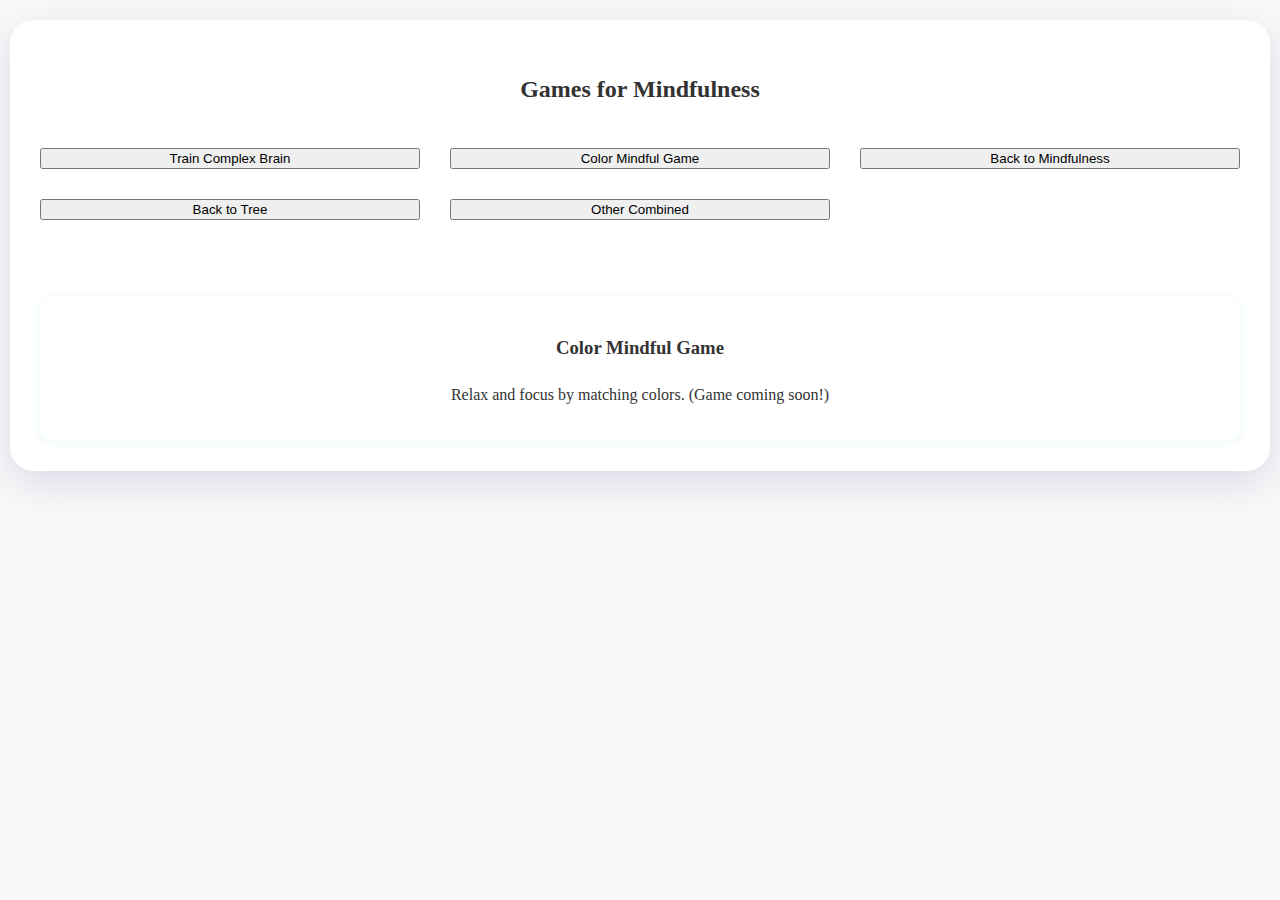
<file: games.html>
<!DOCTYPE html>
<html lang="en">
<head>
    <meta charset="UTF-8">
    <meta name="viewport" content="width=device-width, initial-scale=1.0">
    <title>Games - Mindful Tree</title>
    <link rel="stylesheet" href="styles.css">
</head>
<body class="games-bg">
    <div class="container center">
        <h2>Games for Mindfulness</h2>
        <div class="button-group">
            <button onclick="navigate('games.html')">Train Complex Brain</button>
            <button onclick="navigate('games.html#color')">Color Mindful Game</button>
            <button onclick="navigate('mindfulness.html')">Back to Mindfulness</button>
            <button onclick="navigate('index.html')">Back to Tree</button>
            <button onclick="navigate('meditation.html')">Other Combined</button>
        </div>
        <div id="color-game" class="game-section">
            <h3>Color Mindful Game</h3>
            <p>Relax and focus by matching colors. (Game coming soon!)</p>
        </div>
    </div>
    <script src="main.js"></script>
</body>
</html>
</file>
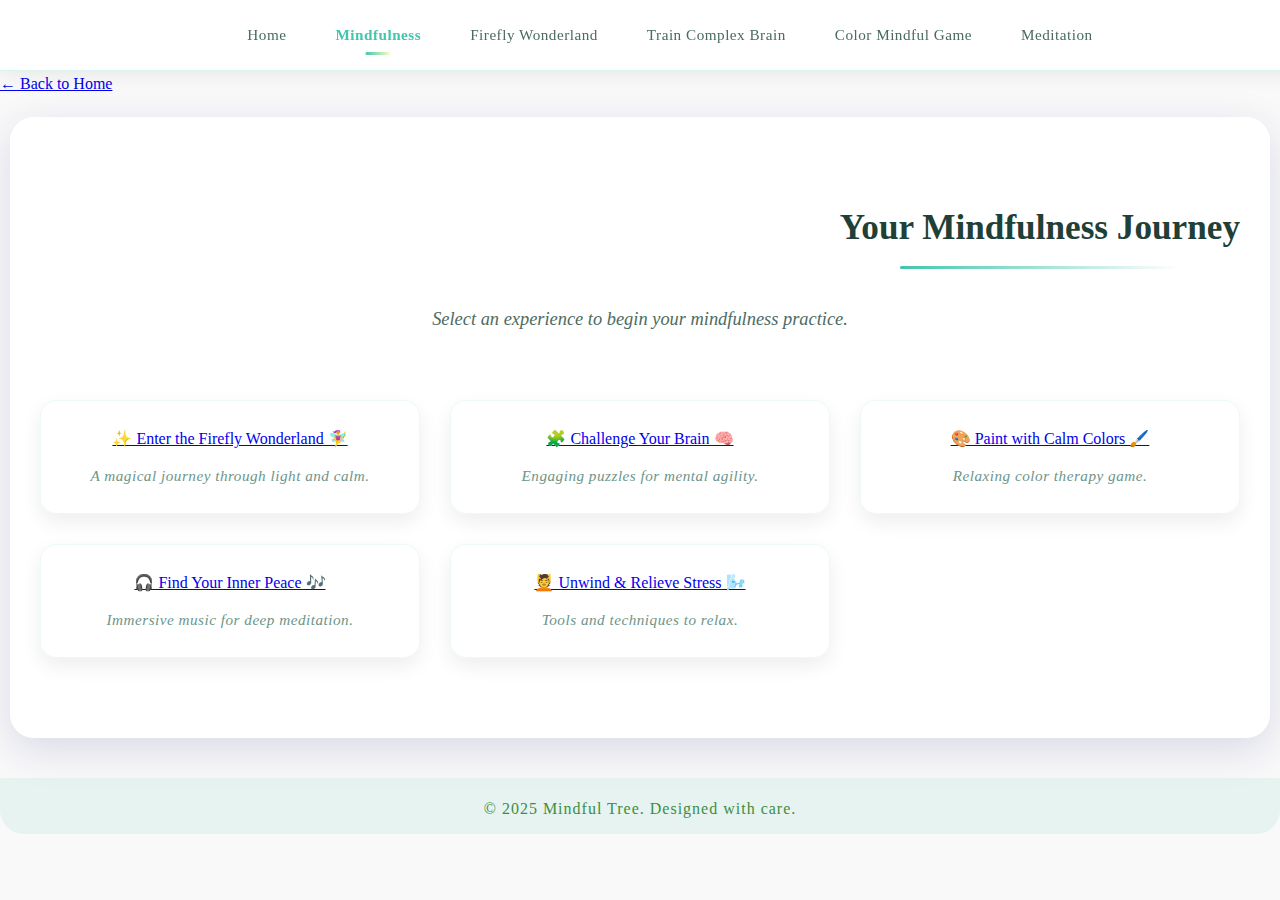
<file: mindfulness.html>
<!DOCTYPE html>
<html lang="en">
<head>
    <meta charset="UTF-8">
    <meta name="viewport" content="width=device-width, initial-scale=1.0">
    <title>Mindfulness Options</title>
    <link rel="stylesheet" href="styles.css">
</head>
<body class="mindfulness-bg">
    <header class="site-header">
        <nav class="nav">
            <a href="index.html">Home</a>
            <a href="mindfulness.html" class="active">Mindfulness</a>
            <a href="Firefly wonderland.html">Firefly Wonderland</a>
            <a href="train complex brain.html">Train Complex Brain</a>
            <a href="color mindful game.html">Color Mindful Game</a>
            <a href="meditation.html">Meditation</a>
        </nav>
    </header>
    <a href="index.html" class="back-button">← Back to Home</a>
    <main>
        <div class="container center">
            <h2 class="section-title">Your Mindfulness Journey</h2>
            <p class="journey-intro-text">Select an experience to begin your mindfulness practice.</p>
            <div class="button-group">
                <div class="button-item">
                    <a class="main-btn" href="Firefly wonderland.html">✨ Enter the Firefly Wonderland 🧚‍♀️</a>
                    <span class="caption">A magical journey through light and calm.</span>
                </div>
                <div class="button-item">
                    <a class="main-btn" href="train complex brain.html">🧩 Challenge Your Brain 🧠</a>
                    <span class="caption">Engaging puzzles for mental agility.</span>
                </div>
                <div class="button-item">
                    <a class="main-btn" href="color mindful game.html">🎨 Paint with Calm Colors 🖌️</a>
                    <span class="caption">Relaxing color therapy game.</span>
                </div>
                <div class="button-item">
                    <a class="main-btn" href="meditation.html">🎧 Find Your Inner Peace 🎶</a>
                    <span class="caption">Immersive music for deep meditation.</span>
                </div>
                <div class="button-item">
                    <a class="main-btn" href="button_combined.html">💆 Unwind & Relieve Stress 🌬️</a>
                    <span class="caption">Tools and techniques to relax.</span>
                </div>
            </div>
        </div>
    </main>
    <footer class="site-footer">
        <span>© 2025 Mindful Tree. Designed with care.</span>
    </footer>
    <script src="main.js"></script>
</body>
</html>
</file>
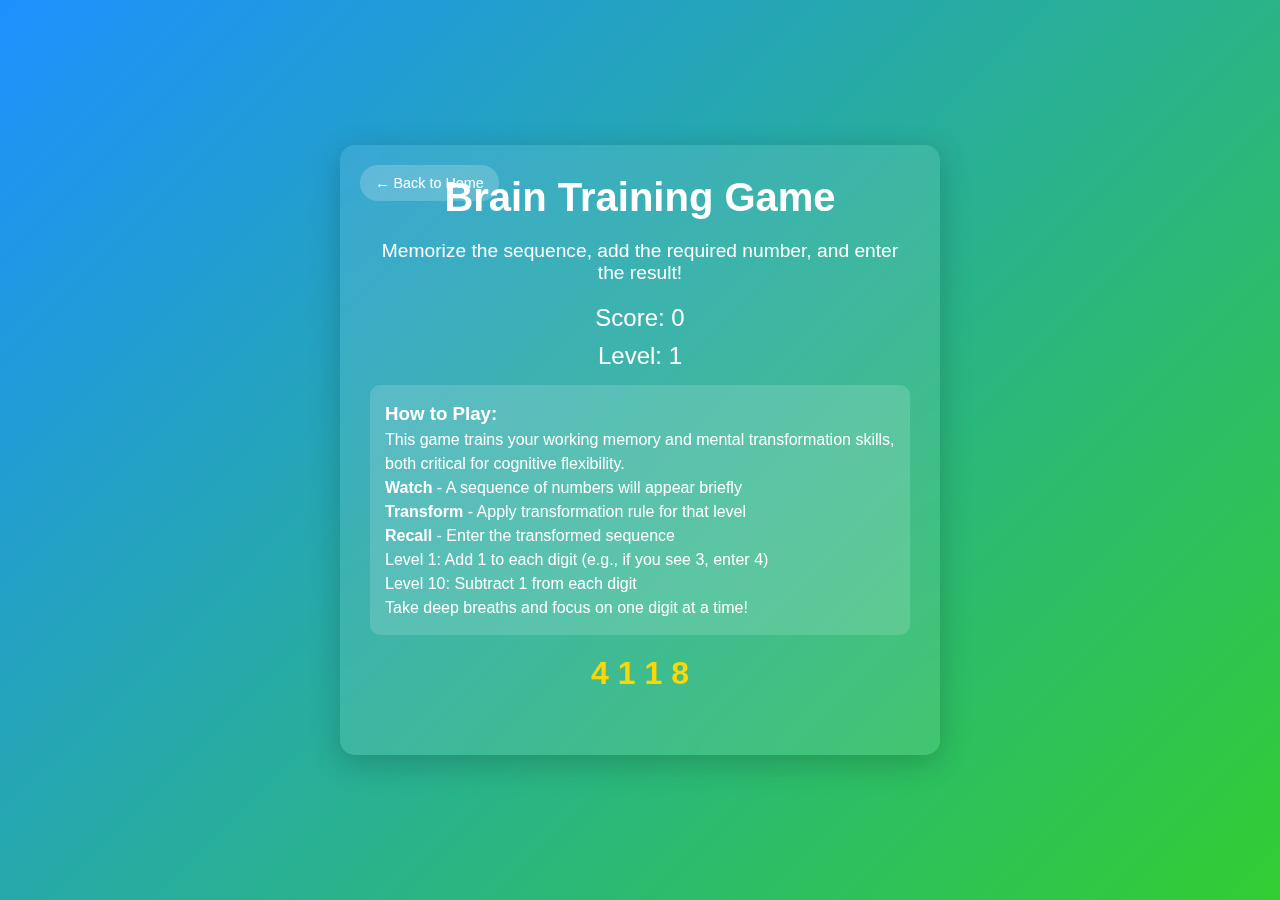
<file: train complex brain.html>
<!DOCTYPE html>
<html lang="en">
<head>
    <meta charset="UTF-8">
    <meta name="viewport" content="width=device-width, initial-scale=1.0">
    <title>Brain Training Game</title>
    <style>
        * {
            margin: 0;
            padding: 0;
            box-sizing: border-box;
            font-family: 'Segoe UI', Tahoma, Geneva, Verdana, sans-serif;
        }

        body {
            display: flex;
            justify-content: center;
            align-items: center;
            min-height: 100vh;
            background: linear-gradient(135deg, #1e90ff, #32cd32);
            color: #fff;
        }

        .container {
            background: rgba(255, 255, 255, 0.1);
            padding: 30px;
            border-radius: 15px;
            box-shadow: 0 8px 32px rgba(0, 0, 0, 0.2);
            text-align: center;
            width: 90%;
            max-width: 600px;
            backdrop-filter: blur(10px);
        }

        h1 {
            font-size: 2.5rem;
            margin-bottom: 20px;
            color: #fff;
        }

        #game-info {
            font-size: 1.2rem;
            margin-bottom: 20px;
        }
        
        .instructions {
            background: rgba(255, 255, 255, 0.15);
            padding: 15px;
            border-radius: 10px;
            margin: 15px 0;
            text-align: left;
            font-size: 1rem;
            line-height: 1.5;
        }
        
        .back-button {
            position: absolute;
            top: 20px;
            left: 20px;
            background: rgba(255, 255, 255, 0.2);
            color: white;
            border: none;
            padding: 10px 15px;
            border-radius: 20px;
            cursor: pointer;
            font-size: 0.9rem;
            transition: all 0.3s ease;
            text-decoration: none;
            display: inline-block;
        }
        
        .back-button:hover {
            background: rgba(255, 255, 255, 0.3);
            transform: translateY(-2px);
        }

        #sequence {
            font-size: 2rem;
            font-weight: bold;
            margin: 20px 0;
            color: #ffd700;
            min-height: 50px;
        }

        #input-container {
            margin: 20px 0;
        }

        #user-input {
            padding: 10px;
            font-size: 1.5rem;
            width: 80%;
            border: none;
            border-radius: 10px;
            text-align: center;
            background: rgba(255, 255, 255, 0.8);
            color: #333;
        }

        #user-input:focus {
            outline: none;
            box-shadow: 0 0 10px rgba(255, 255, 255, 0.5);
        }

        button {
            padding: 10px 20px;
            font-size: 1.2rem;
            border: none;
            border-radius: 10px;
            background: #ff4500;
            color: #fff;
            cursor: pointer;
            transition: transform 0.2s, background 0.3s;
        }

        button:hover {
            background: #ff6347;
            transform: scale(1.05);
        }

        #result {
            font-size: 1.2rem;
            margin-top: 20px;
            color: #ffd700;
        }

        #score, #level {
            font-size: 1.5rem;
            margin: 10px 0;
        }

        .hidden {
            display: none;
        }

        @keyframes fadeIn {
            from { opacity: 0; }
            to { opacity: 1; }
        }

        @keyframes fadeOut {
            from { opacity: 1; }
            to { opacity: 0; }
        }

        .fade-in {
            animation: fadeIn 0.5s ease-in;
        }

        .fade-out {
            animation: fadeOut 0.5s ease-out;
        }
    </style>
</head>
<body>
    <div class="container">
        <a href="index.html" class="back-button">← Back to Home</a>
        <h1>Brain Training Game</h1>
        <div id="game-info">Memorize the sequence, add the required number, and enter the result!</div>
        <div id="score">Score: <span id="score-value">0</span></div>
        <div id="level">Level: <span id="level-value">1</span></div>
        
        <div class="instructions">
            <h3>How to Play:</h3>
            <p>This game trains your working memory and mental transformation skills, both critical for cognitive flexibility.</p>
            <ul>
                <p><strong>Watch</strong> - A sequence of numbers will appear briefly<p>
                <p><strong>Transform</strong> - Apply transformation rule for that level</p>
                <p><strong>Recall</strong> - Enter the transformed sequence</p>
            </ul>
            <p>Level 1: Add 1 to each digit (e.g., if you see 3, enter 4)</p>
            <p>Level 10: Subtract 1 from each digit</p>
            <p>Take deep breaths and focus on one digit at a time!</p>
        </div>
        <div id="sequence"></div>
        <div id="input-container" class="hidden">
            <input type="text" id="user-input" placeholder="Enter sequence here" maxlength="10">
            <button id="submit-btn">Submit</button>
        </div>
        <div id="result"></div>
    </div>

    <script>
        const sequenceDisplay = document.getElementById('sequence');
        const inputContainer = document.getElementById('input-container');
        const userInput = document.getElementById('user-input');
        const submitBtn = document.getElementById('submit-btn');
        const resultDisplay = document.getElementById('result');
        const scoreDisplay = document.getElementById('score-value');
        const levelDisplay = document.getElementById('level-value');

        let currentSequence = [];
        let expectedSequence = [];
        let score = 0;
        let level = 1;
        let startTime;
        const maxDisplayTime = 3000; // 3 seconds to memorize

        function startGame() {
            resultDisplay.textContent = '';
            userInput.value = '';
            inputContainer.classList.add('hidden');
            generateSequence();
            displaySequence();
            startTime = Date.now();
        }

        function generateSequence() {
            const sequenceLength = 4 + Math.floor((level - 1) / 3); // Increase length every 3 levels
            currentSequence = [];
            for (let i = 0; i < sequenceLength; i++) {
                currentSequence.push(Math.floor(Math.random() * 10));
            }
            expectedSequence = currentSequence.map(num => transformNumber(num));
        }

        function transformNumber(num) {
            const addValue = 1 + Math.floor((level - 1) / 5); // Add 1, then 2 after level 5, etc.
            let result = num;
            for (let i = 0; i < addValue; i++) {
                result = (result === 9) ? 0 : result + 1;
            }
            return result;
        }

        function displaySequence() {
            sequenceDisplay.textContent = currentSequence.join(' ');
            sequenceDisplay.classList.add('fade-in');
            setTimeout(() => {
                sequenceDisplay.classList.remove('fade-in');
                sequenceDisplay.classList.add('fade-out');
                setTimeout(() => {
                    sequenceDisplay.textContent = '';
                    sequenceDisplay.classList.remove('fade-out');
                    showInput();
                }, 500);
            }, maxDisplayTime);
        }

        function showInput() {
            inputContainer.classList.remove('hidden');
            inputContainer.classList.add('fade-in');
            userInput.focus();
        }

        function checkAnswer() {
            const userAnswer = userInput.value.trim().split('').map(Number);
            const timeTaken = (Date.now() - startTime) / 1000; // Time in seconds
            const isCorrect = userAnswer.length === expectedSequence.length &&
                userAnswer.every((num, i) => num === expectedSequence[i]);

            if (isCorrect) {
                const timeBonus = Math.max(0, 10 - Math.floor(timeTaken)); // Max 10 bonus points
                const levelBonus = level * 5;
                score += 10 + timeBonus + levelBonus;
                resultDisplay.textContent = `Correct! +${10 + timeBonus + levelBonus} points (Time Bonus: ${timeBonus})`;
                scoreDisplay.textContent = score;
                levelUp();
            } else {
                resultDisplay.textContent = `Wrong! Expected: ${expectedSequence.join(' ')}`;
            }

            setTimeout(startGame, 2000); // Start next round after 2 seconds
        }

        function levelUp() {
            level++;
            levelDisplay.textContent = level;
        }

        submitBtn.addEventListener('click', checkAnswer);
        userInput.addEventListener('keypress', (e) => {
            if (e.key === 'Enter') checkAnswer();
        });

        // Start the game
        startGame();
    </script>
</body>
</html>
</file>
<file: styles.css>
body {
    margin: 0;
    padding: 0;
    color: #333;
    background-color: #f9f9f9;
    line-height: 1.6;
    overflow-x: hidden;
    scroll-behavior: smooth;
}

.tree-bg {
    background: linear-gradient(160deg, #f8fff9 0%, #e7f5f2 50%, #eaeff8 100%);
    min-height: 100vh;
    position: relative;
    overflow-x: hidden;
}

.container {
    max-width: 1200px;
    margin: 20px auto;
    padding: 30px;
    background: rgba(255,255,255,0.92);
    border-radius: 24px;
    box-shadow: 0 12px 40px 0 rgba(31, 38, 135, 0.15);
}

.center {
    text-align: center;
}

.main-title {
    font-size: 2.8rem;
    color: #333;
    margin-bottom: 16px;
    letter-spacing: -0.5px;
    font-weight: 800;
    line-height: 1.2;
}

.premium-title {
    font-size: 2.85rem;
    color: #2e7d32;
    font-family: 'Segoe UI Semibold', 'Segoe UI', Arial, sans-serif;
    letter-spacing: 3px;
    margin-top: 0.6em;
    color: #ffffff;
    text-shadow: 0 1px 3px rgba(0,0,0,0.15);
}

.premium-subtitle {
    font-size: 1.25rem;
    color: #222;
    margin-bottom: 32px;
    margin-top: 0.4em;
    font-weight: 400;
    letter-spacing: 1.2px;
    text-shadow: 0 2px 12px #fff8;
    line-height: 1.6;
    color: #555;
}

.hero-btn {
    font-size: 1.18rem;
    font-weight: 700;
    padding: 16px 0;
    margin-top: 18px;
    box-shadow: 0 4px 24px #43c6ac33;
    background: linear-gradient(90deg, #f8ffae 0%, #43c6ac 100%);
    color: #2e7d32;
    border: 2px solid #a5d6a7;
    transition: background 0.18s, color 0.18s, border 0.18s;
}

.hero-btn:hover {
    background: linear-gradient(90deg, #43c6ac 0%, #f8ffae 100%);
    color: #388e3c;
    border: 2px solid #43c6ac;
    transform: translateY(-3px) scale(1.03);
    box-shadow: 0 8px 20px rgba(67, 198, 172, 0.25);
}

.hero-btn:active {
    transform: translateY(0);
    box-shadow: 0 2px 10px rgba(67, 198, 172, 0.15);
}

/* Hero section with premium gradients */
.hero {
    display: flex;
    flex-direction: column;
    align-items: center;
    justify-content: center;
    min-height: 70vh;
    text-align: center;
    padding: 40px 20px 30px;
    color: #ffffff;
    position: relative;
    overflow: hidden;
    background: linear-gradient(145deg, #1a3a31, #43c6ac, #85e0c5);
    background-size: 300% 300%;
    animation: gradientShift 15s ease infinite;
    box-shadow: 0 5px 25px rgba(0,0,0,0.1);
}

@keyframes gradientShift {
    0% { background-position: 0% 50%; }
    50% { background-position: 100% 50%; }
    100% { background-position: 0% 50%; }
}

.tree-illustration {
    width: 120px;
    height: 120px;
    margin: 0 auto 32px auto;
    background: radial-gradient(circle at 60% 40%, #b2f7ef 60%, #3e8e41 100%);
    border-radius: 50% 50% 40% 60%/60% 50% 50% 40%;
    box-shadow: 0 4px 24px #3e8e4133;
    position: relative;
}

.premium-tree {
    width: 160px;
    height: 160px;
    margin-bottom: 18px;
    background: none;
    box-shadow: 0 0 60px 10px #a5d6a7bb, 0 8px 32px #3e8e4140;
    animation: glowTree 2.5s ease-in-out infinite alternate;
}

@keyframes glowTree {
    0% { box-shadow: 0 0 60px 10px #a5d6a7bb, 0 8px 32px #3e8e4140; }
    100% { box-shadow: 0 0 90px 16px #81c784cc, 0 8px 32px #3e8e4140; }
}

.tree-svg { display: block; margin: 0 auto; }
.fireflies circle { filter: blur(0.5px); }

/* Button group with premium experience */
.journey-paths {
    padding: 20px 40px 60px;
    max-width: 1280px;
    margin: 0 auto;
}

.button-group {
    display: grid;
    grid-template-columns: repeat(auto-fit, minmax(300px, 1fr));
    gap: 30px;
    padding: 20px 0 40px;
    margin: 10px auto;
    max-width: 1200px;
}

.button-item {
    text-align: center;
    display: flex;
    flex-direction: column;
    align-items: center;
    background-color: rgba(255, 255, 255, 0.85);
    padding: 25px 20px;
    border-radius: 16px;
    transition: all 0.4s cubic-bezier(0.165, 0.84, 0.44, 1);
    box-shadow: 0 8px 20px rgba(0, 0, 0, 0.07);
    border: 1px solid rgba(67, 198, 172, 0.1);
    position: relative;
    overflow: hidden;
}

.button-item:before {
    content: '';
    position: absolute;
    top: 0;
    left: 0;
    width: 100%;
    height: 100%;
    background: linear-gradient(120deg, rgba(67, 198, 172, 0.05), rgba(248, 255, 174, 0.05));
    opacity: 0;
    transition: opacity 0.5s ease;
    z-index: 0;
    pointer-events: none; /* Ensure this doesn't block clicks */
}

.button-item:hover {
    transform: translateY(-8px) scale(1.02);
    box-shadow: 0 15px 35px rgba(67, 198, 172, 0.2);
    border-color: rgba(67, 198, 172, 0.3);
}

.button-item:hover:before {
    opacity: 1;
}

.hero-btn {
    background: rgba(255, 255, 255, 0.15);
    backdrop-filter: blur(5px);
    color: white;
    font-size: 1.15rem;
    padding: 15px 28px;
    margin-top: 20px;
    border: 2px solid rgba(255, 255, 255, 0.2);
    transition: all 0.3s ease;
    width: auto;
    margin-bottom: 2em;
}

.hero-btn:hover {
    background: rgba(255, 255, 255, 0.25);
    border: 2px solid rgba(255, 255, 255, 0.35);
    transform: translateY(-3px);
    box-shadow: 0 10px 25px rgba(0, 0, 0, 0.1);
}

.caption {
    display: block;
    font-size: 0.95rem;
    color: #5d8a7d;
    margin-top: 12px;
    font-style: italic;
    opacity: 0.9;
    letter-spacing: 0.5px;
    max-width: 90%;
    margin-left: auto;
    margin-right: auto;
    position: relative;
    z-index: 2;
    transition: color 0.3s ease;
    pointer-events: none; /* Prevent caption from interfering with button clicks */
}

.button-item:hover .caption {
    color: #336e60;
}

@media (max-width: 992px) {
    /* No change needed for grid - auto-fit handles it */
}

@media (max-width: 600px) {
    .hero {
        min-height: auto;
        padding-top: 60px;
        padding-bottom: 20px;
    }
    .button-group {
        grid-template-columns: 1fr;
        gap: 20px;
        padding: 20px 0;
    }
}

.music-player {
    margin: 30px auto;
    padding: 24px;
    border-radius: 18px;
    background: rgba(255,255,255,0.8);
    box-shadow: 0 2px 16px #43c6ac22;
    width: 80%;
}

.music-info {
    font-size: 1.2rem;
    color: #3e8e41;
    margin-bottom: 12px;
}

.volume-control {
    display: flex;
    align-items: center;
    gap: 10px;
    margin-top: 8px;
}

.volume-control input[type=range] {
    width: 100px;
    accent-color: #43c6ac;
}

.vol-label {
    font-size: 0.95rem;
    color: #888;
}

.game-section {
    margin-top: 36px;
    padding: 18px;
    background: rgba(255,255,255,0.7);
    border-radius: 14px;
    box-shadow: 0 1px 8px #43c6ac22;
}

@media (max-width: 600px) {
    .container {
        padding: 16px 6px;
        margin-top: 20px;
    }
    .main-title {
        font-size: 2rem;
    }
    .tree-illustration {
        width: 80px;
        height: 80px;
    }
    .main-nav {
        flex-direction: column;
        gap: 8px;
    }
}

.site-header {
    width: 100%;
    background: rgba(67, 198, 172, 0.15);
    box-shadow: 0 2px 12px #43c6ac22;
    display: flex;
    align-items: center;
    justify-content: space-between;
    padding: 0 32px;
    position: sticky;
    top: 0;
    z-index: 100;
}

.logo {
    font-size: 1.7rem;
    font-weight: bold;
    color: #3e8e41;
    letter-spacing: 2px;
    padding: 18px 0;
}

.main-nav {
    display: flex;
    gap: 22px;
}

.main-nav a {
    color: #3e8e41;
    text-decoration: none;
    font-weight: 600;
    font-size: 1.08rem;
    padding: 8px 14px;
    border-radius: 8px;
    transition: background 0.18s, color 0.18s;
}

.main-nav a:hover {
    background: #43c6ac22;
    color: #222;
}

.site-footer {
    width: 100%;
    background: rgba(67, 198, 172, 0.10);
    color: #3e8e41;
    text-align: center;
    padding: 18px 0 12px 0;
    font-size: 1rem;
    letter-spacing: 1px;
    margin-top: 40px;
    border-radius: 0 0 24px 24px;
}

.subtitle {
    font-size: 1.2rem;
    color: #555;
    margin-bottom: 28px;
    margin-top: -10px;
    font-weight: 400;
    letter-spacing: 1px;
    text-shadow: 0 1px 0 #fff8;
}

html {
    scroll-behavior: smooth;
}

.scroll-indicator {
    margin-top: 2em;
    display: flex;
    flex-direction: column;
    align-items: center;
    color: rgba(255, 255, 255, 0.8);
    font-size: 0.9rem;
    letter-spacing: 1px;
    text-transform: uppercase;
}

.arrow-down {
    margin-top: 8px;
    font-size: 1.5rem;
    animation: bounce 2s infinite;
}

@keyframes bounce {
    0%, 20%, 50%, 80%, 100% { transform: translateY(0); }
    40% { transform: translateY(-10px); }
    60% { transform: translateY(-5px); }
}

/* Premium header with sticky behavior */
.site-header {
    padding: 15px 30px;
    background-color: rgba(255, 255, 255, 0.98);
    box-shadow: 0 3px 20px rgba(0,0,0,0.08);
    display: flex;
    align-items: center;
    justify-content: center;
    position: sticky;
    top: 0;
    z-index: 1000;
    backdrop-filter: blur(8px);
    -webkit-backdrop-filter: blur(8px);
    border-bottom: 1px solid rgba(67, 198, 172, 0.2);
    transition: all 0.3s ease;
}

.nav {
    display: flex;
    gap: 25px;
    flex-wrap: wrap;
    justify-content: center;
}

.nav a {
    color: #4a6b61;
    text-decoration: none;
    font-weight: 500;
    font-size: 0.95rem;
    letter-spacing: 0.5px;
    padding: 8px 12px;
    border-radius: 20px;
    transition: all 0.25s ease;
    position: relative;
}

.nav a:hover {
    color: #43c6ac;
    background-color: rgba(67, 198, 172, 0.08);
}

.nav a.active {
    color: #43c6ac;
    font-weight: 600;
}

.nav a.active:after {
    content: '';
    position: absolute;
    bottom: 0;
    left: 50%;
    transform: translateX(-50%);
    width: 25px;
    height: 3px;
    background: linear-gradient(90deg, #43c6ac, rgba(248, 255, 174, 0.7));
    border-radius: 10px;
}

.tagline {
    font-size: 1.25rem;
    color: rgba(255, 255, 255, 0.92);
    margin-top: 0.5em;
    letter-spacing: 0.5px;
    font-weight: 300;
    margin-bottom: 1.5em;
}

.story-intro {
    max-width: 700px;
    margin: 1em auto 2em;
    color: rgba(255, 255, 255, 0.9);
    font-size: 1.1rem;
    line-height: 1.6;
    padding: 0 20px;
    background: rgba(0, 0, 0, 0.08);
    border-radius: 15px;
    padding: 20px;
    backdrop-filter: blur(2px);
}

.highlight-text {
    font-weight: 500;
    color: #fff;
    font-size: 1.15rem;
    letter-spacing: 0.5px;
    margin-top: 1em;
}

.section-title {
    font-size: 2.2rem;
    text-align: center;
    color: #1f4037;
    margin: 1.5em 0 0.5em;
    position: relative;
    display: inline-block;
    left: 50%;
    transform: translateX(-50%);
}

.section-title:after {
    content: '';
    display: block;
    width: 70%;
    height: 3px;
    background: linear-gradient(90deg, #43c6ac, transparent);
    margin: 10px auto 0;
    border-radius: 2px;
}

.journey-intro-text {
    text-align: center;
    color: #4d6b62;
    font-size: 1.15rem;
    margin-bottom: 2.5em;
    font-style: italic;
}

/* Responsive adjustments */
@media (max-width: 992px) {
    .journey-paths {
        padding: 20px 20px 50px;
    }
}

@media (max-width: 768px) {
    .hero {
        min-height: auto;
        padding: 60px 20px 40px;
    }
    
    .main-title {
        font-size: 2.3rem;
    }
    
    .story-intro {
        font-size: 1rem;
        padding: 15px;
    }
    
    .button-group {
        grid-template-columns: 1fr;
        gap: 25px;
        padding: 20px 10px;
    }
    
    .button-item {
        padding: 20px 15px;
    }
}

@media (max-width: 480px) {
    .site-header {
        padding: 10px 15px;
    }
    
    .nav {
        gap: 10px;
    }
    
    .nav a {
        font-size: 0.85rem;
        padding: 6px 8px;
    }
    
    .main-title {
        font-size: 2rem;
    }
    
    .tagline {
        font-size: 1.1rem;
    }
    
    .section-title {
        font-size: 1.8rem;
    }
}
</file>
